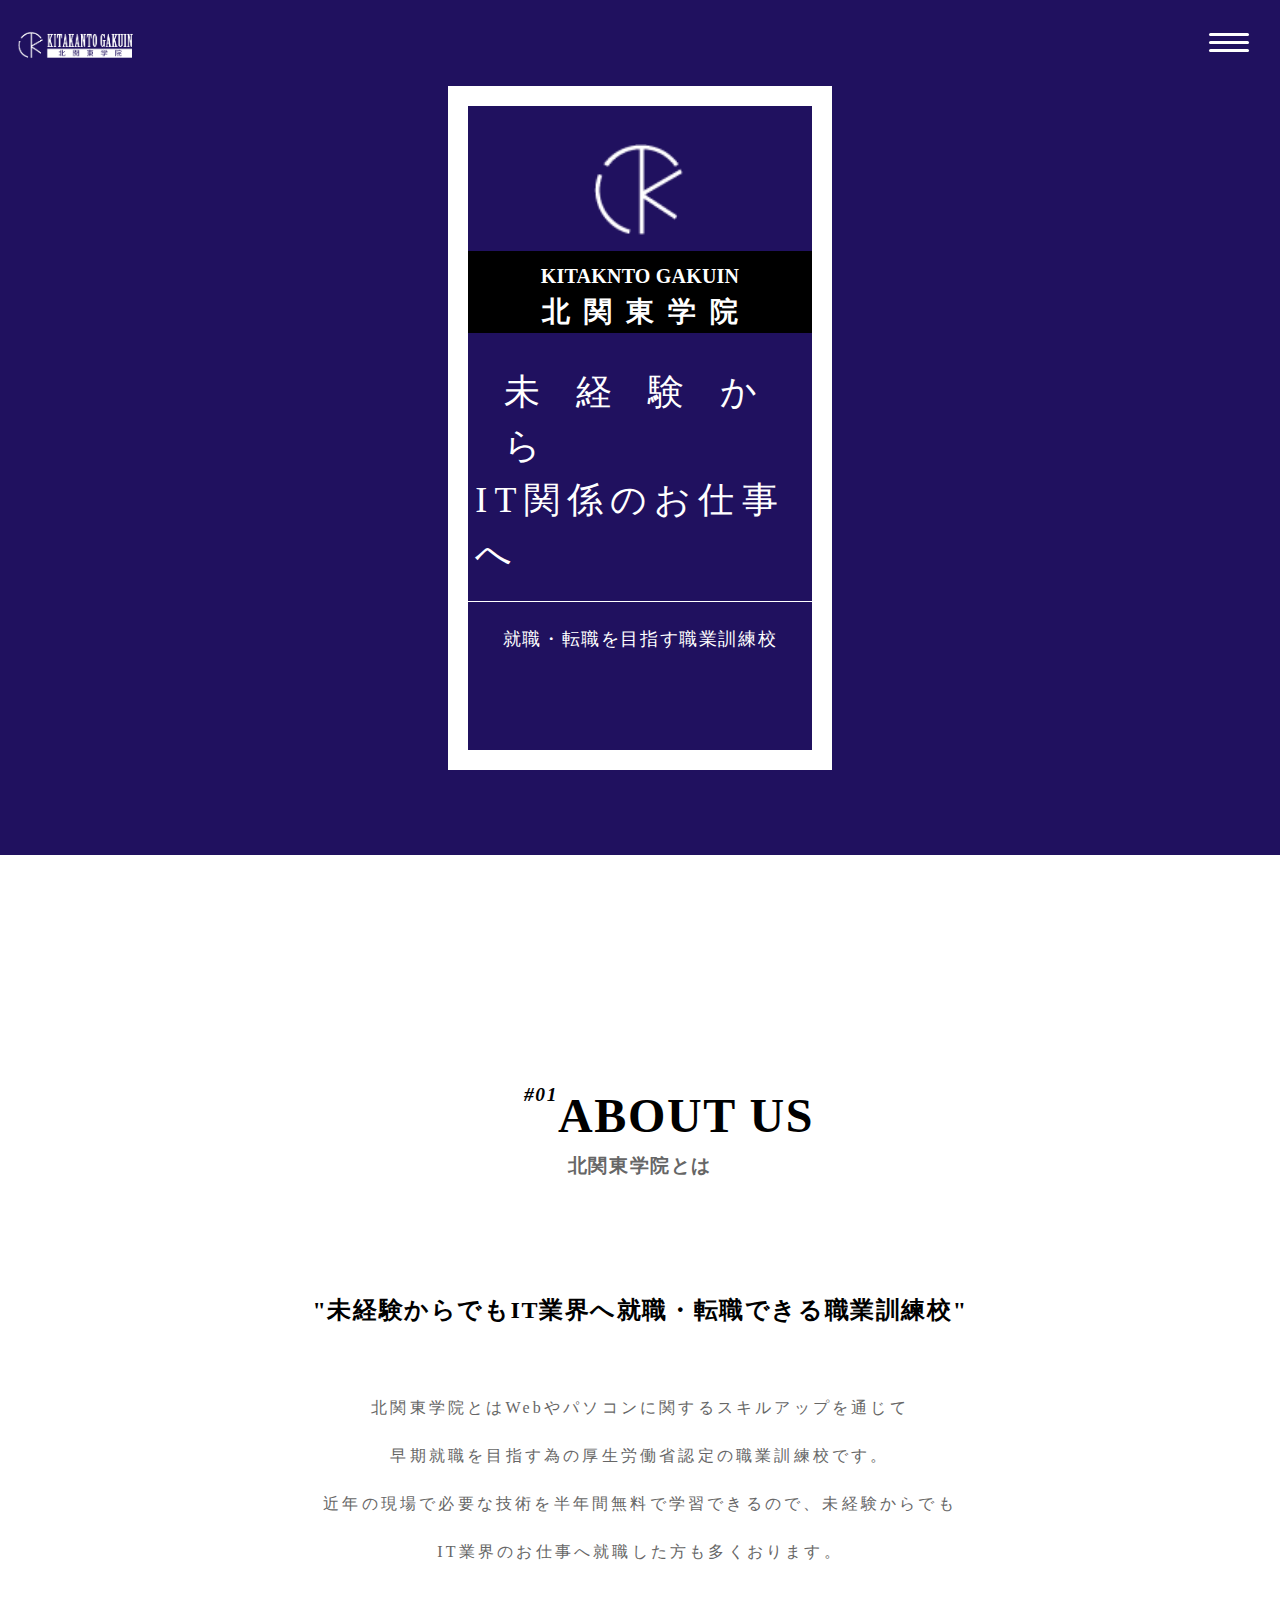
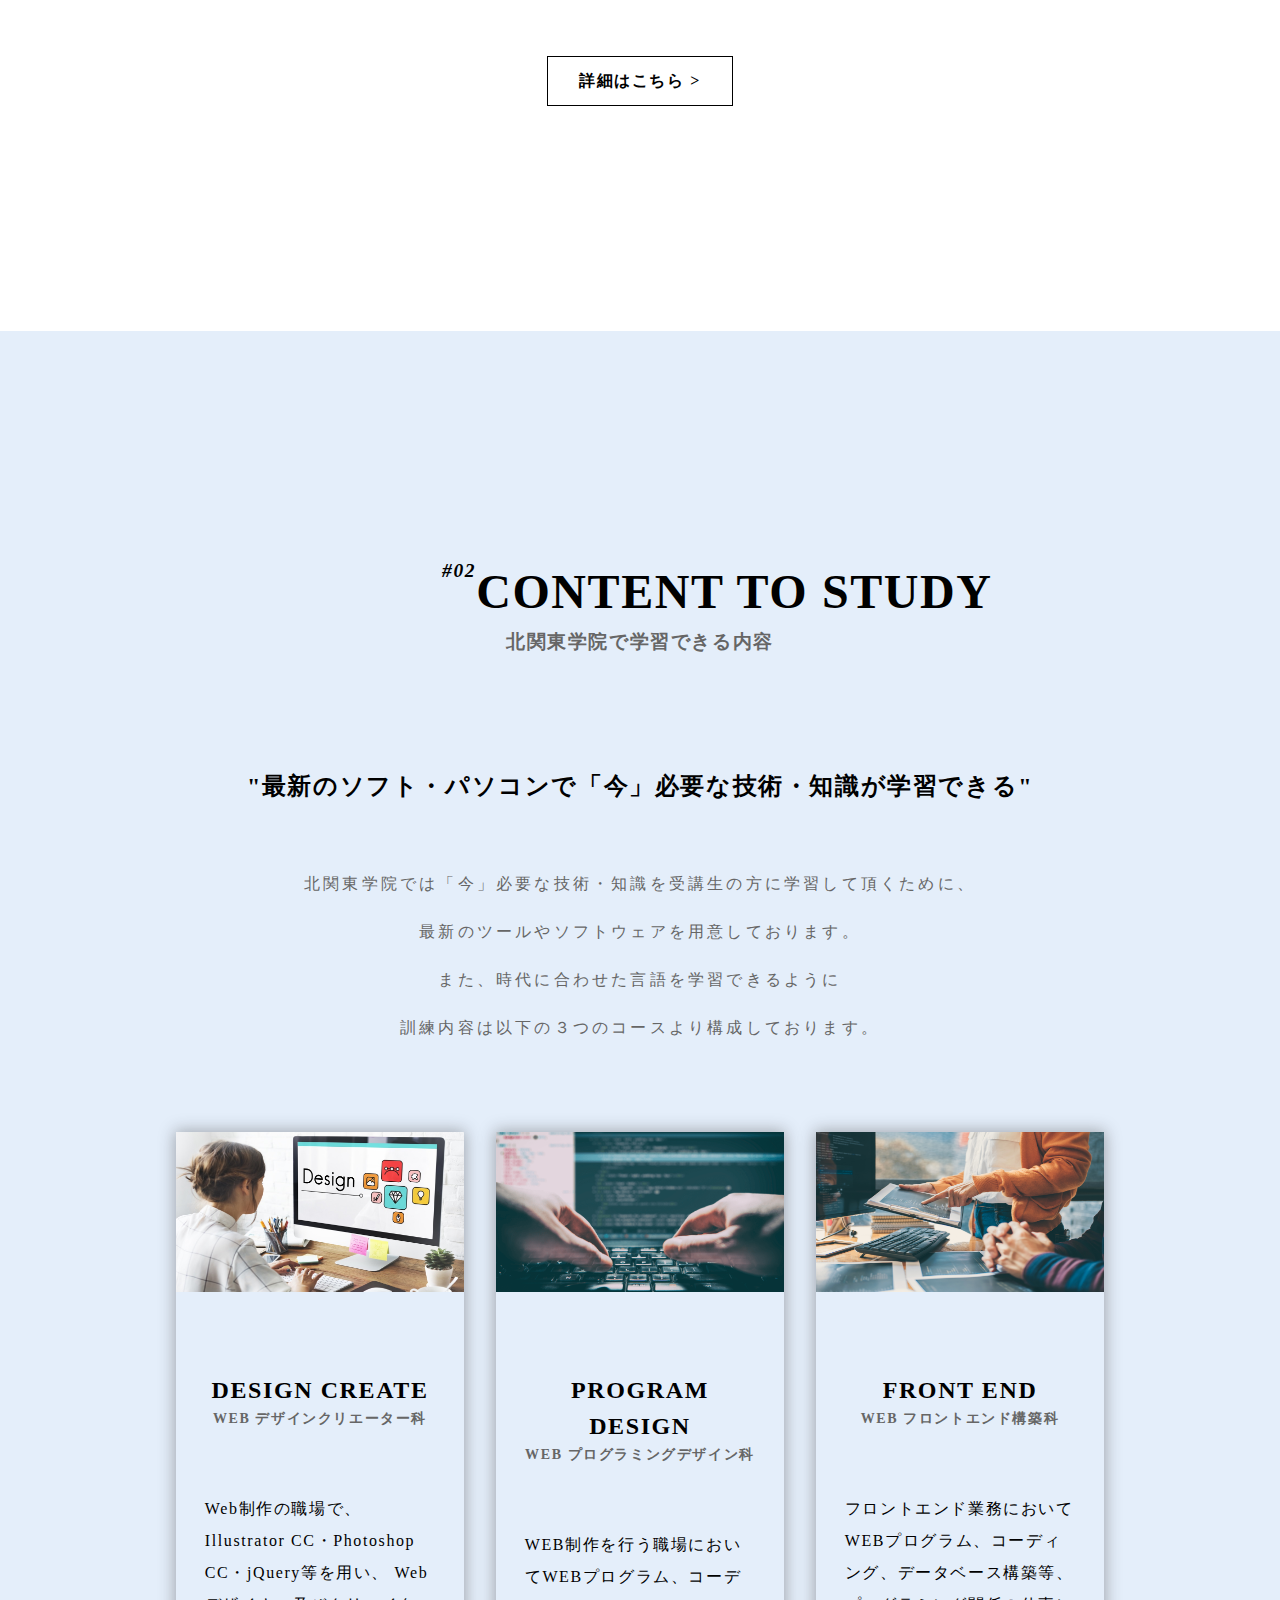
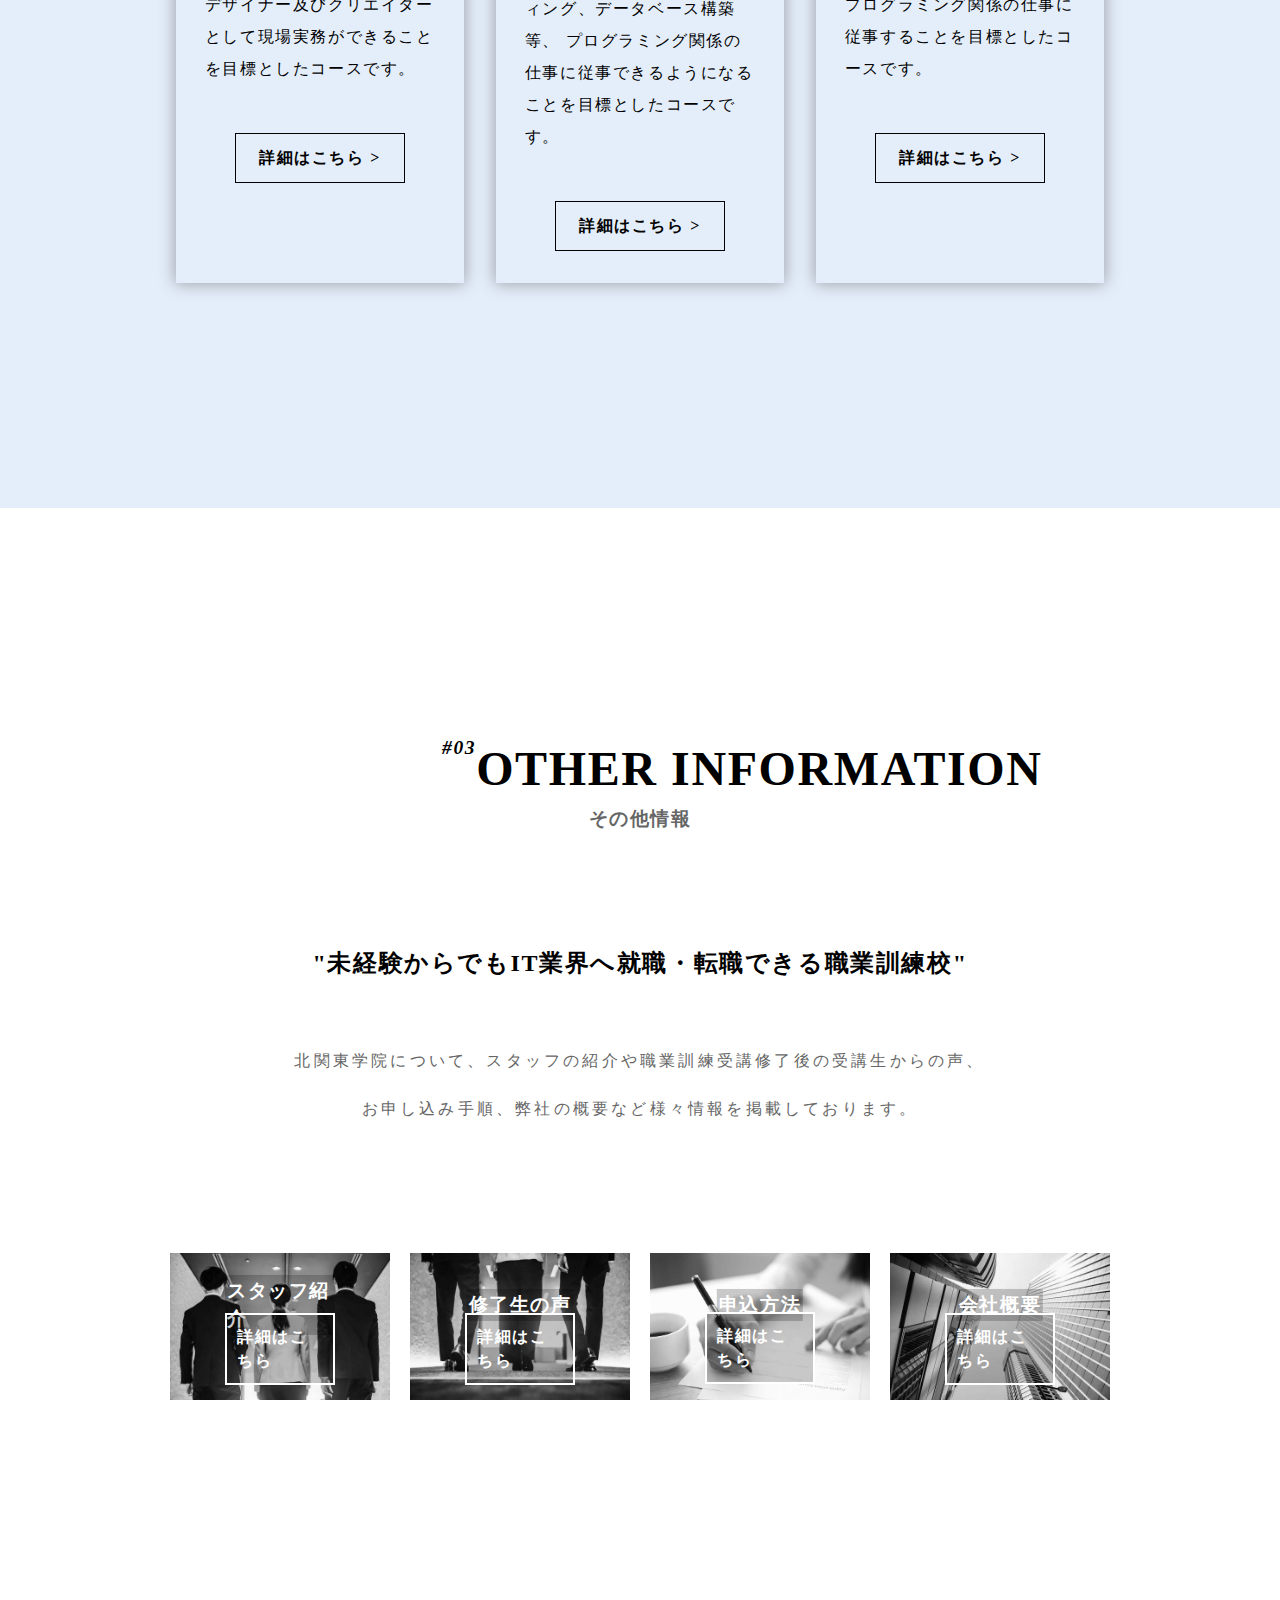
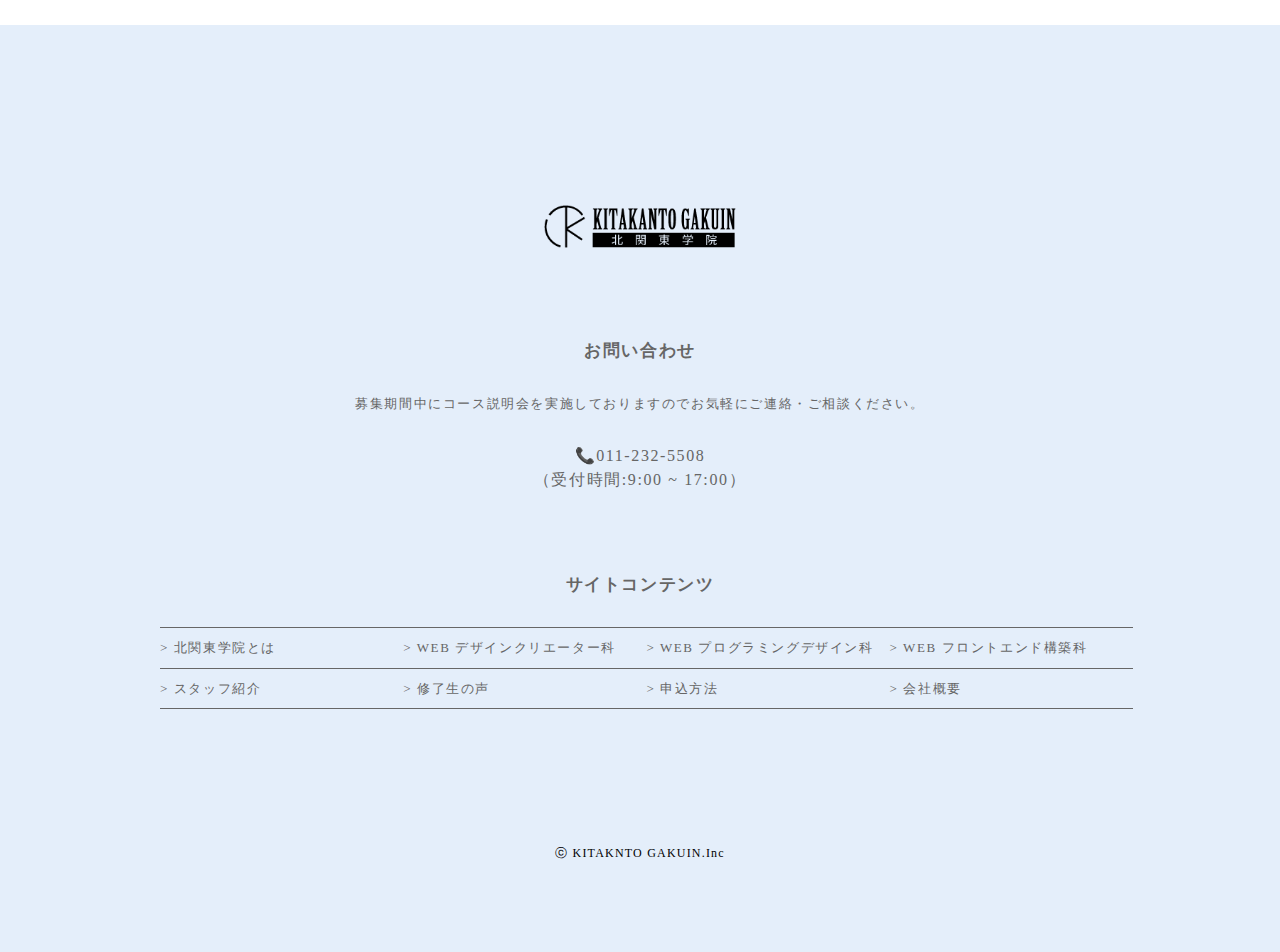
<file: index.html>
<!DOCTYPE html>
<html lang="en">
<head>
    <meta charset="UTF-8">
    <meta name="viewport" content="width=device-width, initial-scale=1.0">
    <title>北関東学院HPリメイク</title>
    <link rel="stylesheet" href="./style.css">
    <script src="https://code.jquery.com/jquery-3.6.1.min.js"></script>
</head>
<body>
    <div class="loading" id="loading"></div>


    <header>
        <div class="head_box">
            <div class="head_logo_box">
                <a href="./index.html"><img src="./img/foot_logo.png" alt="左上ロゴ"></a>
            </div>
        </div>    
        <nav id="nav_target">
            <div class="openbtn" id="target">
                <span></span>
                <span></span>
                <span></span>
            </div>
            <ul id="g-nav">
                <li class="list1"><a href="./index.html">トップページ</a></li>
                <li class="list2"><a href="./Link/about us.html">北関東学院とは</a></li>
                <li class="list3"><a href="./Link02/design.html">WEB デザインクリエーター科</a></li>
                <li class="list4"><a href="./Link03/program.html">WEB プログラミングデザイン科</a></li>
                <li class="list5"><a href="./Link04/frontend.html">WEB フロントエンド構築科</a></li>
                <li class="list6"><a href="./Link05/staff.html">スタッフ紹介</a></li>
                <li class="list7"><a href="./Link06/Alumni.html">修了生の声</a></li>
                <li class="list8"><a href="./Link07/apply.html">申込方法</a></li>
                <li class="list9"><a href="./Link08/office.html">会社概要</a></li>
            </ul>
        </nav>

        <div class="overlay" id="js-overlay"></div>
        
        <div class="mainvisual_box" id="main">
            



            <div class="mainvisual_img_move_box">
                <div class="mainvisual_img_box">
                    <img src="./img/kitakantou_icon.png" alt="中央ロゴ">
                    <div class="mainvisual_text_box">
                        <h3>KITAKNTO GAKUIN</h3>
                        <h3>北関東学院</h3>
                    </div>
                    <h2>未経験から</h2>
                    <h2>IT関係のお仕事へ</h2>
                    <p>就職・転職を目指す職業訓練校</p>
                </div>
            </div>
        </div>
        
    </header>

    <main>
        <section>
            <div class="section-title-box">
                <div class="section-number-area"><h2>#01</h2></div>
                <div class="section-title-area" id="about us"><h1>ABOUT US</h1></div>
            </div>
            <div class="section-subtitle-box">
                <h3>北関東学院とは</h3>
            </div>
            <div class="main-text-box">
                <h2>"未経験からでもIT業界へ就職・転職できる職業訓練校"</h2>
                <p>北関東学院とはWebやパソコンに関するスキルアップを通じて<br>
                    早期就職を目指す為の厚生労働省認定の職業訓練校です。<br>
                    近年の現場で必要な技術を半年間無料で学習できるので、未経験からでも<br>
                    IT業界のお仕事へ就職した方も多くおります。</p>
            </div>
            <div class="link-box">
                <a href="./Link/about us.html">詳細はこちら ></a>
            </div>
        </section>

        <section class="section02">
            <div class="section-title-box">
                <div class="section-number-area section-number-area02"><h2>#02</h2></div>
                <div class="section-title-area section-title-area02" id="content to study"><h1>CONTENT TO STUDY</h1></div>
            </div>
            <div class="section-subtitle-box">
                <h3>北関東学院で学習できる内容</h3>
            </div>
            <div class="main-text-box">
                <h2>"最新のソフト・パソコンで「今」必要な技術・知識が学習できる"</h2>
                <p>北関東学院では「今」必要な技術・知識を受講生の方に学習して頂くために、<br>
                    最新のツールやソフトウェアを用意しております。<br>
                    また、時代に合わせた言語を学習できるように<br>
                    訓練内容は以下の３つのコースより構成しております。</p>
            </div>

            <div class="couse-select-box">
                <div class="cousebox">
                    <div class="couse-imgbox">
                        <img src="./main.images/web design.jpg" alt="デザイン">
                    </div>
                    <div class="couse-textbox">
                        <h2>DESIGN CREATE</h2>
                        <h4>WEB デザインクリエーター科</h4>
                        <p>Web制作の職場で、Illustrator CC・Photoshop CC・jQuery等を用い、
                            Webデザイナー及びクリエイターとして現場実務ができることを目標としたコースです。
                        </p>
                    </div>
                    <div class="link-box">
                        <a href="./Link02/design.html">詳細はこちら ></a>
                    </div>
                </div>
                <div class="cousebox">
                    <div class="couse-imgbox">
                        <img src="./main.images/programer.png" alt="プログラマー">
                    </div>
                    <div class="couse-textbox">
                        <h2>PROGRAM DESIGN</h2>
                        <h4>WEB プログラミングデザイン科</h4>
                        <p>WEB制作を行う職場においてWEBプログラム、コーディング、データベース構築等、
                            プログラミング関係の仕事に従事できるようになることを目標としたコースです。
                        </p>
                    </div>
                    <div class="link-box">
                        <a href="./Link03/program.html">詳細はこちら ></a>
                    </div>
                </div>
                <div class="cousebox">
                    <div class="couse-imgbox">
                        <img src="./main.images/front end.jpg" alt="フロントエンド">
                    </div>
                    <div class="couse-textbox">
                        <h2>FRONT END</h2>
                        <h4>WEB フロントエンド構築科</h4>
                        <p>フロントエンド業務においてWEBプログラム、コーディング、データベース構築等、
                            プログラミング関係の仕事に従事することを目標としたコースです。
                        </p>
                    </div>
                    <div class="link-box">
                        <a href="./Link04/frontend.html">詳細はこちら ></a>
                    </div>
                </div>
            </div>
        </section>

        <section class="section03">
            <div class="section-title-box">
                <div class="section-number-area section-number-area03"><h2>#03</h2></div>
                <div class="section-title-area section-title-area03" id="other information"><h1>OTHER INFORMATION</h1></div>
            </div>
            <div class="section-subtitle-box">
                <h3>その他情報</h3>
            </div>
            <div class="main-text-box">
                <h2>"未経験からでもIT業界へ就職・転職できる職業訓練校"</h2>
                <p>北関東学院について、スタッフの紹介や職業訓練受講修了後の受講生からの声、<br>
                    お申し込み手順、弊社の概要など様々情報を掲載しております。</p>
            </div>

            <div class="other-select-box">
                <div class="otherbox">
                    <div class="other-imgbox other-imgbox01">
                        <a href="./Link05/staff.html"><img src="./main.images/staff.jpg" alt="スタッフ"></a>
                        <div class="other-textbox other-textbox01">
                            <a href="./Link05/staff.html">
                                <h3>スタッフ紹介</h3>
                                <p>詳細はこちら</p>
                            </a>
                        </div>
                    </div>
                </div>
                <div class="otherbox">
                    <div class="other-imgbox other-imgbox02">
                        <a href="./Link06/Alumni.html"><img src="./main.images/studeted.jpg" alt="修了生"></a>
                        <div class="other-textbox other-textbox02">
                            <a href="./Link06/Alumni.html">
                                <h3>修了生の声</h3>
                                <p>詳細はこちら</p>
                            </a>
                        </div>
                    </div>
                </div>
                <div class="otherbox">
                    <div class="other-imgbox other-imgbox03">
                        <a href="./Link07/apply.html"><img src="./main.images/writing sheet.jpg" alt="申込"></a>
                        <div class="other-textbox other-textbox03">
                            <a href="./Link07/apply.html">
                                <h3>申込方法</h3>
                                <p>詳細はこちら</p>
                            </a>
                        </div>
                    </div>
                </div>
                <div class="otherbox">
                    <div class="other-imgbox other-imgbox04">
                        <a href="./Link08/office.html"><img src="./main.images/company info.jpg" alt="会社概要"></a>
                        <div class="other-textbox other-textbox01">
                            <a href="./Link08/office.html">
                                <h3>会社概要</h3>
                                <p>詳細はこちら</p>
                            </a>
                        </div>
                    </div>
                </div>
            </div>

    </main>

    <footer>
        <section class="section04">
            <div class="set-foot-imgbox">
                <div class="foot-imgbox">
                    <a href="./index.html"><img src="./img/logo.png" alt="北関東ロゴ"></a>
                </div>
            </div>
            <h3>お問い合わせ</h3>
            <h5>募集期間中にコース説明会を実施しておりますのでお気軽にご連絡・ご相談ください。</h5>
            <p>📞011-232-5508<br>
                （受付時間:9:00 ~ 17:00）</p>
            <h3>サイトコンテンツ</h3>
            <div class="site-box">
                <ul class="ul01">
                    <a href="./Link/about us.html"><li>> 北関東学院とは</li></a>
                    <a href="./Link02/design.html"><li>> WEB デザインクリエーター科</li></a>
                    <a href="./Link03/program.html"><li>> WEB プログラミングデザイン科</li></a>
                    <a href="./Link04/frontend.html"><li>> WEB フロントエンド構築科</li></a>
                </ul>
                <ul class="ul02">
                    <a href="./Link05/staff.html"><li>> スタッフ紹介</li></a>
                    <a href="./Link06/Alumni.html"><li>> 修了生の声</li></a>
                    <a href="./Link07/apply.html"><li>> 申込方法</li></a>
                    <a href="./Link08/office.html"><li>> 会社概要</li></a>
                </ul>
            </div>
        </section>

        <h6>ⓒ KITAKNTO GAKUIN.Inc</h6>
    </footer>
    

    <script>
        $('#target').click(()=>{
            $('body').toggleClass('active');
            // $('#nav_target').toggleClass('active');
        });

        $("#g-nav a").click(()=>{
            $('body').removeClass('active');
            // $('#nav_target').removeClass('active');
        })

        $("#js-overlay").click(()=>{
            $('body').removeClass('active');
            // $('#nav_target').removeClass('active');
        })


        const scrollAdd = () => {                        // 動きの起点は、画面を一定の高さ以上にスクロールしたとき
            let headerheight = $('#main').outerHeight(); // id="main" の高さ取得                                                   
            let scroll = $(window).scrollTop();         //スクロール値の取得

            if(scroll >= headerheight) {
                $('.head_box').addClass('change-color');
            } else{
                $('.head_box').removeClass('change-color'); 
            };
        }
        //↓動かすタイミング(画面をスクロールしたときに動かす)
        $(window).scroll(() => {
            scrollAdd();
        });

    </script>

    <script src="./main.js"></script>
</body>
</html>
</file>
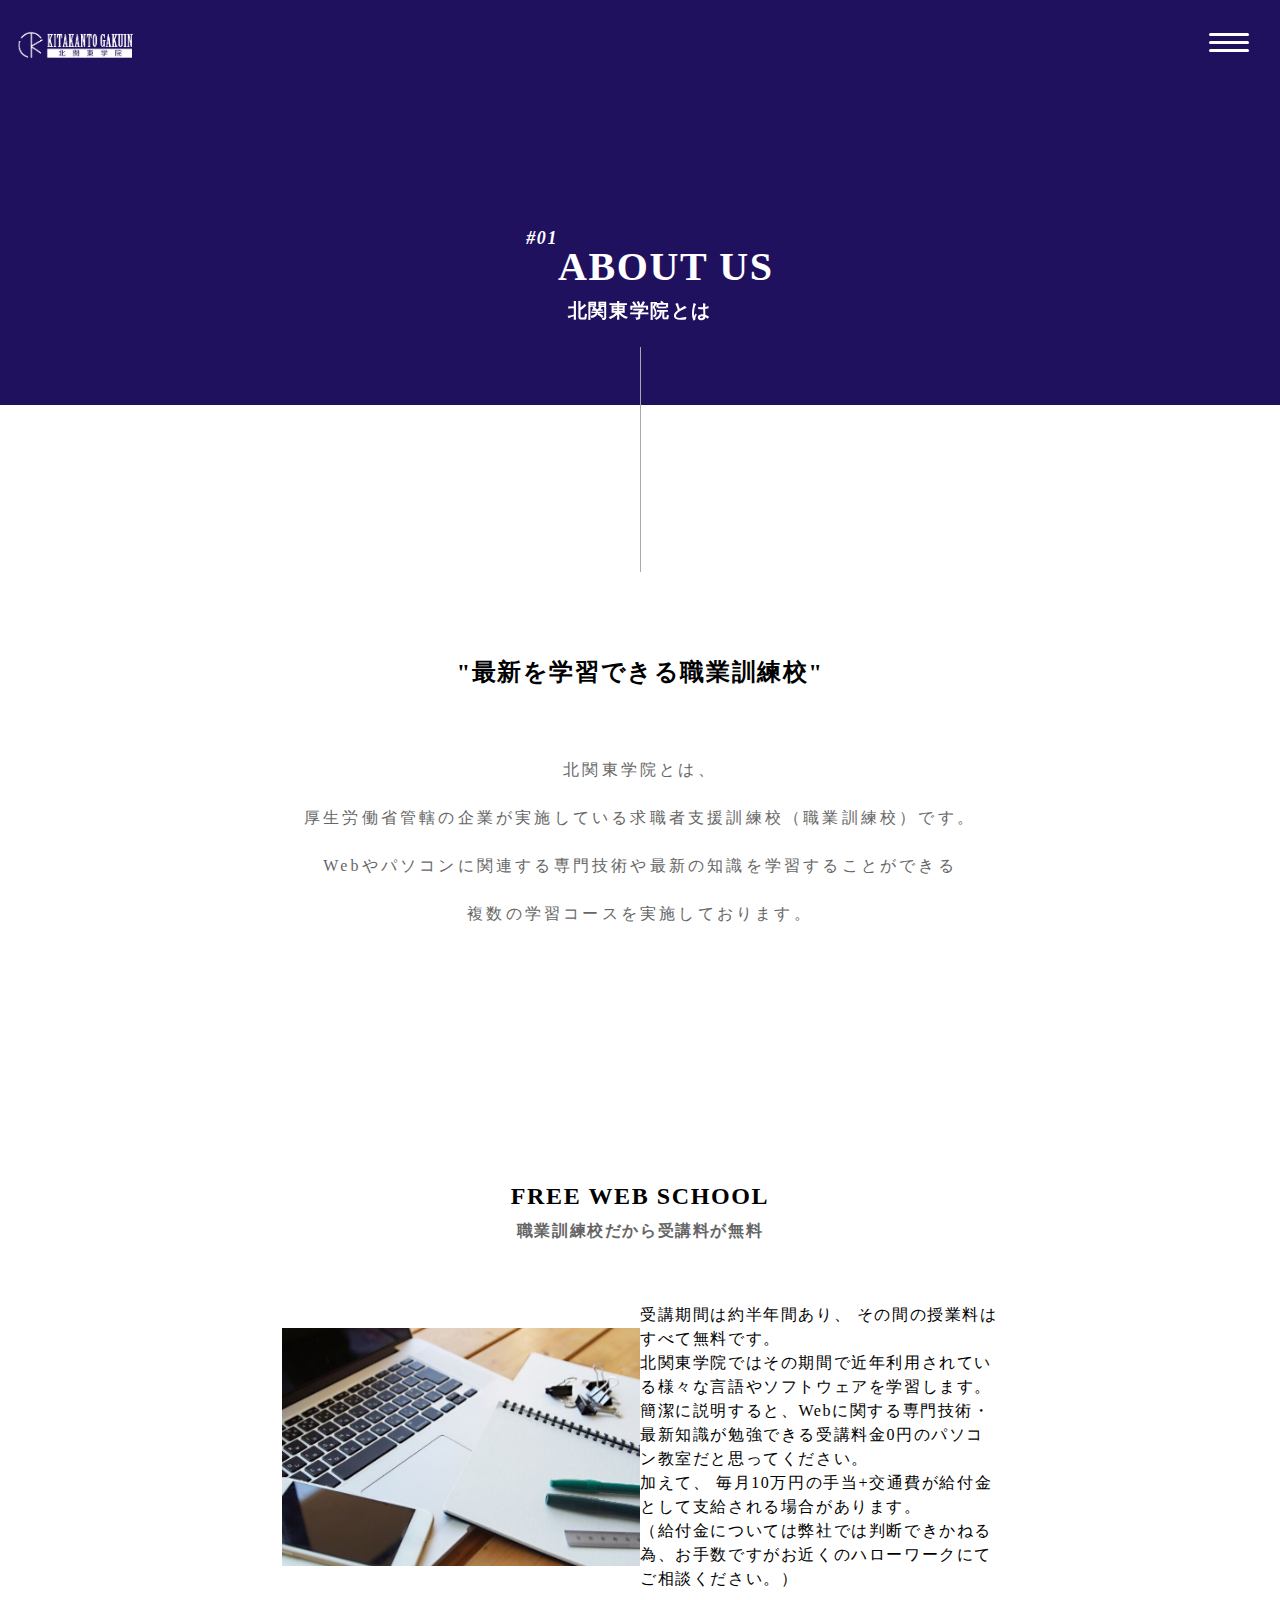
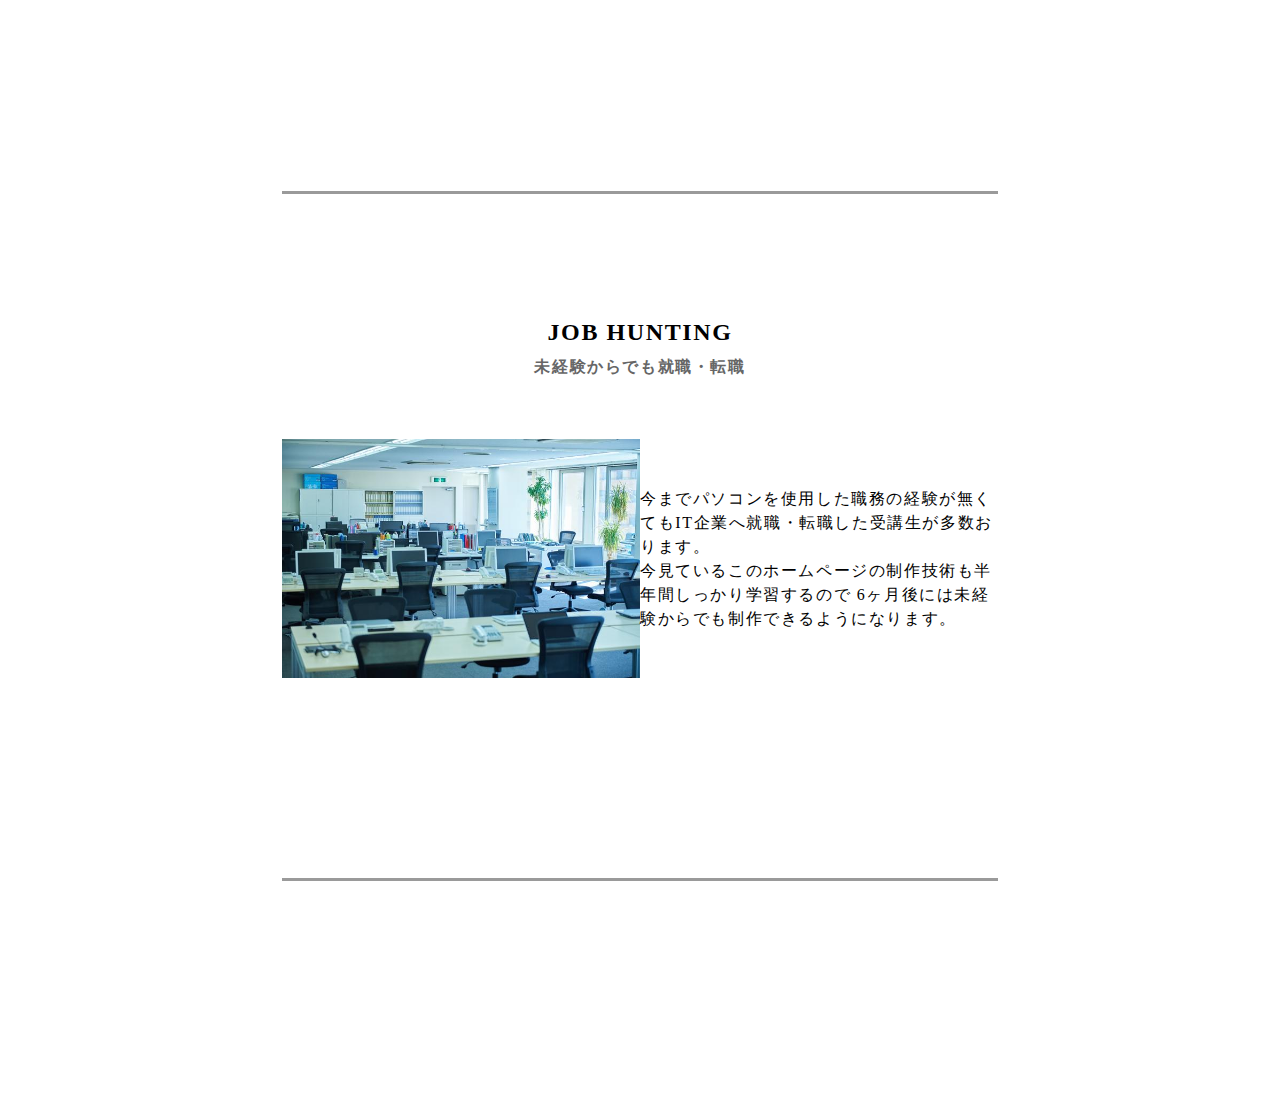
<file: Link/about us.html>
<!DOCTYPE html>
<html lang="en">
<head>
    <meta charset="UTF-8">
    <meta name="viewport" content="width=device-width, initial-scale=1.0">
    <title>Document</title>
    <link rel="stylesheet" href="./about us.css">
    <script src="https://code.jquery.com/jquery-3.6.1.min.js"></script>
</head>
<body>
    <div class="loading" id="loading"></div>
    <header>
        
        <nav id="nav_target">
            <div class="openbtn" id="target">
                <span></span>
                <span></span>
                <span></span>
            </div>
            <ul id="g-nav">
                <li class="list1"><a href="../index.html">トップページ</a></li>
                <li class="list2"><a href="#">北関東学院とは</a></li>
                <li class="list3"><a href="../Link02/design.html">WEB デザインクリエーター科</a></li>
                <li class="list4"><a href="../Link03/program.html">WEB プログラミングデザイン科</a></li>
                <li class="list5"><a href="../Link04/frontend.html">WEB フロントエンド構築科</a></li>
                <li class="list6"><a href="../Link05/staff.html">スタッフ紹介</a></li>
                <li class="list7"><a href="../Link06/Alumni.html">修了生の声</a></li>
                <li class="list8"><a href="../Link07/apply.html">申込方法</a></li>
                <li class="list9"><a href="../Link08/office.html">会社概要</a></li>
            </ul>
        </nav>

        <div class="overlay" id="js-overlay"></div>
        
        <div class="mainvisual_box" id="main">
            <div class="head_box">
                <div class="head_logo_box">
                    <a href="#"><img src="../img/foot_logo.png" alt="左上ロゴ"></a>
                </div>
            </div>
            <div class="section-title-box">
                <div class="section-number-area"><h2>#01</h2></div>
                <div class="section-title-area" id="about us"><h1>ABOUT US</h1></div>
            </div>
            <div class="section-subtitle-box">
                <h3>北関東学院とは</h3>
            </div>        
        </div>
        
    </header>

    <main>
        <section>
            <div class="main-text-box">
                <h2>"最新を学習できる職業訓練校"</h2>
                <p>北関東学院とは、<br>
                    厚生労働省管轄の企業が実施している求職者支援訓練校（職業訓練校）です。<br>
                    Webやパソコンに関連する専門技術や最新の知識を学習することができる<br>
                    複数の学習コースを実施しております。</p>
            </div>
            <div class="section-box">
                <div class="title-box">
                    <h2>FREE WEB SCHOOL</h2>
                    <h4>職業訓練校だから受講料が無料</h4>
                </div>
                <div class="introduction-box">
                    <div class="introduct-img-box">
                        <img src="../main.images/free school.jpg" alt="free school">
                    </div>
                    <div class="introduct-text-box">
                        <p>受講期間は約半年間あり、
                            その間の授業料はすべて無料です。<br>
                        北関東学院ではその期間で近年利用されている様々な言語やソフトウェアを学習します。<br>
                        簡潔に説明すると、Webに関する専門技術・最新知識が勉強できる受講料金0円のパソコン教室だと思ってください。<br>
                        加えて、 毎月10万円の手当+交通費が給付金として支給される場合があります。<br>
                        （給付金については弊社では判断できかねる為、お手数ですがお近くのハローワークにてご相談ください。）</p>
                    </div>
                </div>
                <hr>
            </div>

            <div class="section-box">
                <div class="title-box">
                    <h2>JOB HUNTING</h2>
                    <h4>未経験からでも就職・転職</h4>
                </div>
                <div class="introduction-box">
                    <div class="introduct-img-box">
                        <img src="../main.images/job hunting.jpg" alt="job hunt">
                    </div>
                    <div class="introduct-text-box">
                        <p>今までパソコンを使用した職務の経験が無くてもIT企業へ就職・転職した受講生が多数おります。<br>
                            今見ているこのホームページの制作技術も半年間しっかり学習するので 6ヶ月後には未経験からでも制作できるようになります。
                            </p>
                    </div>
                </div>
                <hr>
            </div>
            
        </section>
        <!-- <h6 class="yohaku"></h6> -->
    </main>
    




    <script>
            $('#target').click(()=>{
            $('body').toggleClass('active');
            // $('#nav_target').toggleClass('active');
        });

        $("#g-nav a").click(()=>{
            $('body').removeClass('active');
            // $('#nav_target').removeClass('active');
        })

        $("#js-overlay").click(()=>{
            $('body').removeClass('active');
            // $('#nav_target').removeClass('active');
        })

        const scrollAdd = () => {                        // 動きの起点は、画面を一定の高さ以上にスクロールしたとき
            let headerheight = $('#main').outerHeight(); // id="main" の高さ取得                                                   
            let scroll = $(window).scrollTop();         //スクロール値の取得

            if(scroll >= headerheight) {
                $('.head_box').addClass('change-color');
            } else{
                $('.head_box').removeClass('change-color'); 
            };
        }
        //↓動かすタイミング(画面をスクロールしたときに動かす)
        $(window).scroll(() => {
            scrollAdd();
        });

    </script>
    
    <script src="./about.js"></script>
</body>
</html>
</file>
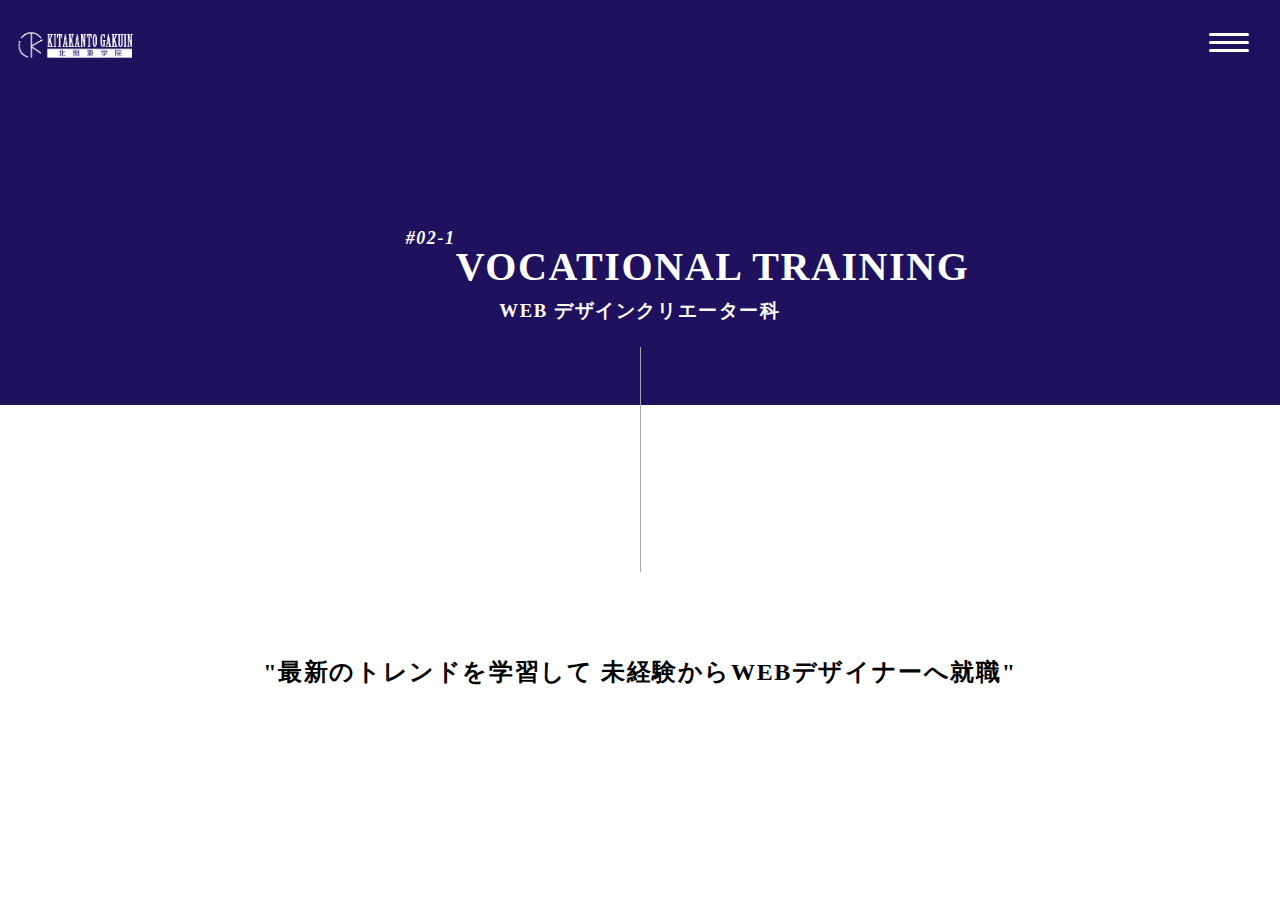
<file: Link02/design.html>
<!DOCTYPE html>
<html lang="en">
<head>
    <meta charset="UTF-8">
    <meta name="viewport" content="width=device-width, initial-scale=1.0">
    <title>Document</title>
    <link rel="stylesheet" href="./design.css">
    <script src="https://code.jquery.com/jquery-3.6.1.min.js"></script>
</head>
<body>
    <div class="loading" id="loading"></div>
    <header>
        
        <nav id="nav_target">
            <div class="openbtn" id="target">
                <span></span>
                <span></span>
                <span></span>
            </div>
            <ul id="g-nav">
                <li class="list1"><a href="../index.html">トップページ</a></li>
                <li class="list2"><a href="../Link/about us.html">北関東学院とは</a></li>
                <li class="list3"><a href="#">WEB デザインクリエーター科</a></li>
                <li class="list4"><a href="../Link03/program.html">WEB プログラミングデザイン科</a></li>
                <li class="list5"><a href="../Link04/frontend.html">WEB フロントエンド構築科</a></li>
                <li class="list6"><a href="../Link05/staff.html">スタッフ紹介</a></li>
                <li class="list7"><a href="../Link06/Alumni.html">修了生の声</a></li>
                <li class="list8"><a href="../Link07/apply.html">申込方法</a></li>
                <li class="list9"><a href="../Link08/office.html">会社概要</a></li>
            </ul>
        </nav>

        <div class="overlay" id="js-overlay"></div>
        
        <div class="mainvisual_box" id="main">
            <div class="head_box">
                <div class="head_logo_box">
                    <a href="#"><img src="../img/foot_logo.png" alt="左上ロゴ"></a>
                </div>
            </div>
            <div class="section-title-box">
                <div class="section-number-area"><h2>#02-1</h2></div>
                <div class="section-title-area" id="about us"><h1>VOCATIONAL TRAINING</h1></div>
            </div>
            <div class="section-subtitle-box">
                <h3>WEB デザインクリエーター科</h3>
            </div>        
        </div>
        
    </header>

    <main>
        <section>
            <div class="main-text-box">
                <h2>"最新のトレンドを学習して 未経験からWEBデザイナーへ就職"</h2>
                
            </div>
            
        </section>
        <!-- <h6 class="yohaku"></h6> -->
    </main>
    



    <script>
            $('#target').click(()=>{
            $('body').toggleClass('active');
            // $('#nav_target').toggleClass('active');
        });

        $("#g-nav a").click(()=>{
            $('body').removeClass('active');
            // $('#nav_target').removeClass('active');
        })

        $("#js-overlay").click(()=>{
            $('body').removeClass('active');
            // $('#nav_target').removeClass('active');
        })

        const scrollAdd = () => {                        // 動きの起点は、画面を一定の高さ以上にスクロールしたとき
            let headerheight = $('#main').outerHeight(); // id="main" の高さ取得                                                   
            let scroll = $(window).scrollTop();         //スクロール値の取得

            if(scroll >= headerheight) {
                $('.head_box').addClass('change-color');
            } else{
                $('.head_box').removeClass('change-color'); 
            };
        }
        //↓動かすタイミング(画面をスクロールしたときに動かす)
        $(window).scroll(() => {
            scrollAdd();
        });

    </script>

    <script src="./design.js"></script>
</body>
</html>
</file>
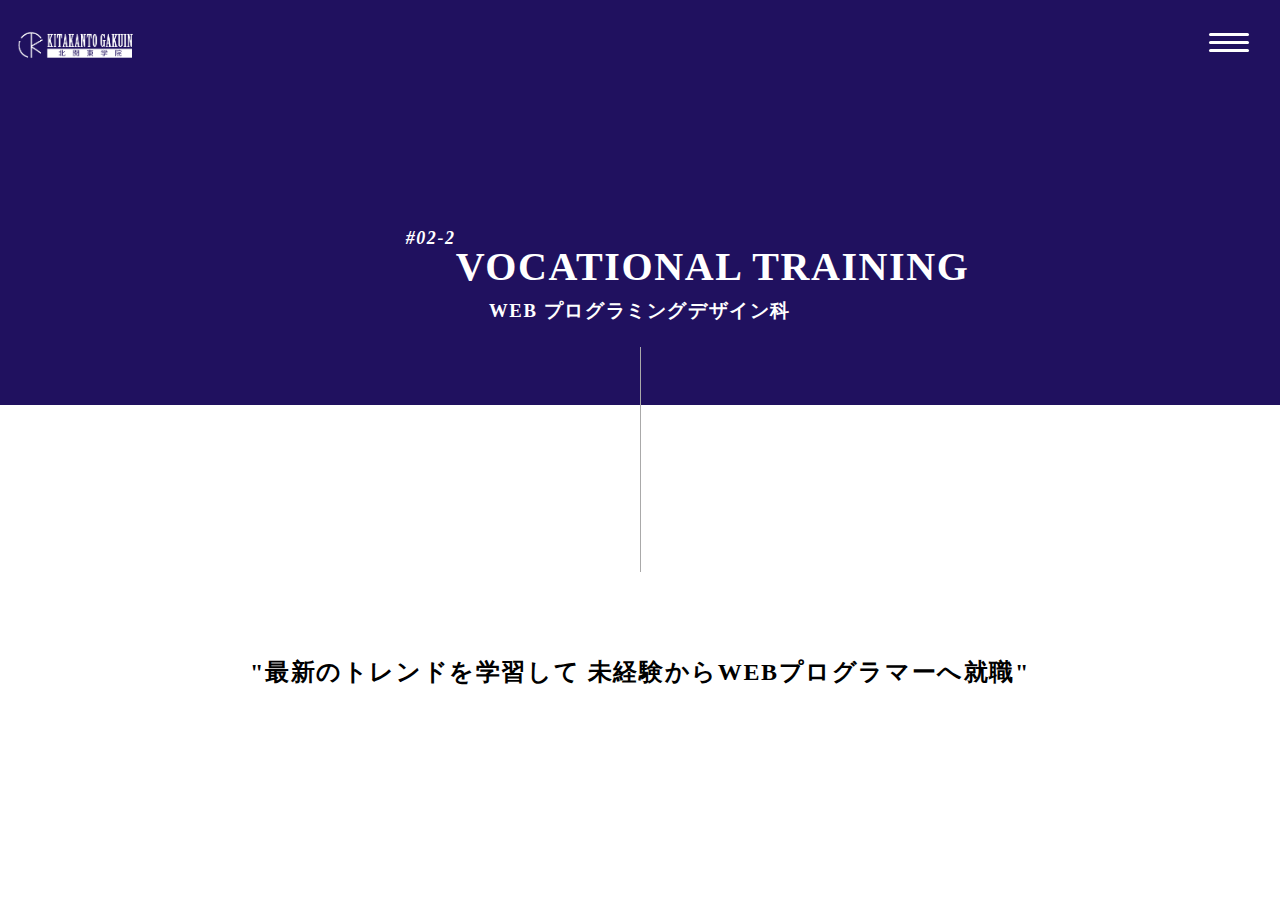
<file: Link03/program.html>
<!DOCTYPE html>
<html lang="en">
<head>
    <meta charset="UTF-8">
    <meta name="viewport" content="width=device-width, initial-scale=1.0">
    <title>Document</title>
    <link rel="stylesheet" href="./program.css">
    <script src="https://code.jquery.com/jquery-3.6.1.min.js"></script>
</head>
<body>
    <div class="loading" id="loading"></div>
    <header>
        
        <nav id="nav_target">
            <div class="openbtn" id="target">
                <span></span>
                <span></span>
                <span></span>
            </div>
            <ul id="g-nav">
                <li class="list1"><a href="../index.html">トップページ</a></li>
                <li class="list2"><a href="../Link/about us.html">北関東学院とは</a></li>
                <li class="list3"><a href="../Link02/design.html">WEB デザインクリエーター科</a></li>
                <li class="list4"><a href="#">WEB プログラミングデザイン科</a></li>
                <li class="list5"><a href="../Link04/frontend.html">WEB フロントエンド構築科</a></li>
                <li class="list6"><a href="../Link05/staff.html">スタッフ紹介</a></li>
                <li class="list7"><a href="../Link06/Alumni.html">修了生の声</a></li>
                <li class="list8"><a href="../Link07/apply.html">申込方法</a></li>
                <li class="list9"><a href="../Link08/office.html">会社概要</a></li>
            </ul>
        </nav>

        <div class="overlay" id="js-overlay"></div>
        
        <div class="mainvisual_box" id="main">
            <div class="head_box">
                <div class="head_logo_box">
                    <a href="#"><img src="../img/foot_logo.png" alt="左上ロゴ"></a>
                </div>
            </div>
            <div class="section-title-box">
                <div class="section-number-area"><h2>#02-2</h2></div>
                <div class="section-title-area" id="about us"><h1>VOCATIONAL TRAINING</h1></div>
            </div>
            <div class="section-subtitle-box">
                <h3>WEB プログラミングデザイン科</h3>
            </div>        
        </div>
        
    </header>

    <main>
        <section>
            <div class="main-text-box">
                <h2>"最新のトレンドを学習して 未経験からWEBプログラマーへ就職"</h2>
                
            </div>
            
        </section>
        <!-- <h6 class="yohaku"></h6> -->
    </main>
    



    <script>
            $('#target').click(()=>{
            $('body').toggleClass('active');
            // $('#nav_target').toggleClass('active');
        });

        $("#g-nav a").click(()=>{
            $('body').removeClass('active');
            // $('#nav_target').removeClass('active');
        })

        $("#js-overlay").click(()=>{
            $('body').removeClass('active');
            // $('#nav_target').removeClass('active');
        })

        const scrollAdd = () => {                        // 動きの起点は、画面を一定の高さ以上にスクロールしたとき
            let headerheight = $('#main').outerHeight(); // id="main" の高さ取得                                                   
            let scroll = $(window).scrollTop();         //スクロール値の取得

            if(scroll >= headerheight) {
                $('.head_box').addClass('change-color');
            } else{
                $('.head_box').removeClass('change-color'); 
            };
        }
        //↓動かすタイミング(画面をスクロールしたときに動かす)
        $(window).scroll(() => {
            scrollAdd();
        });

    </script>

    <script src="./program.js"></script>
</body>
</html>
</file>
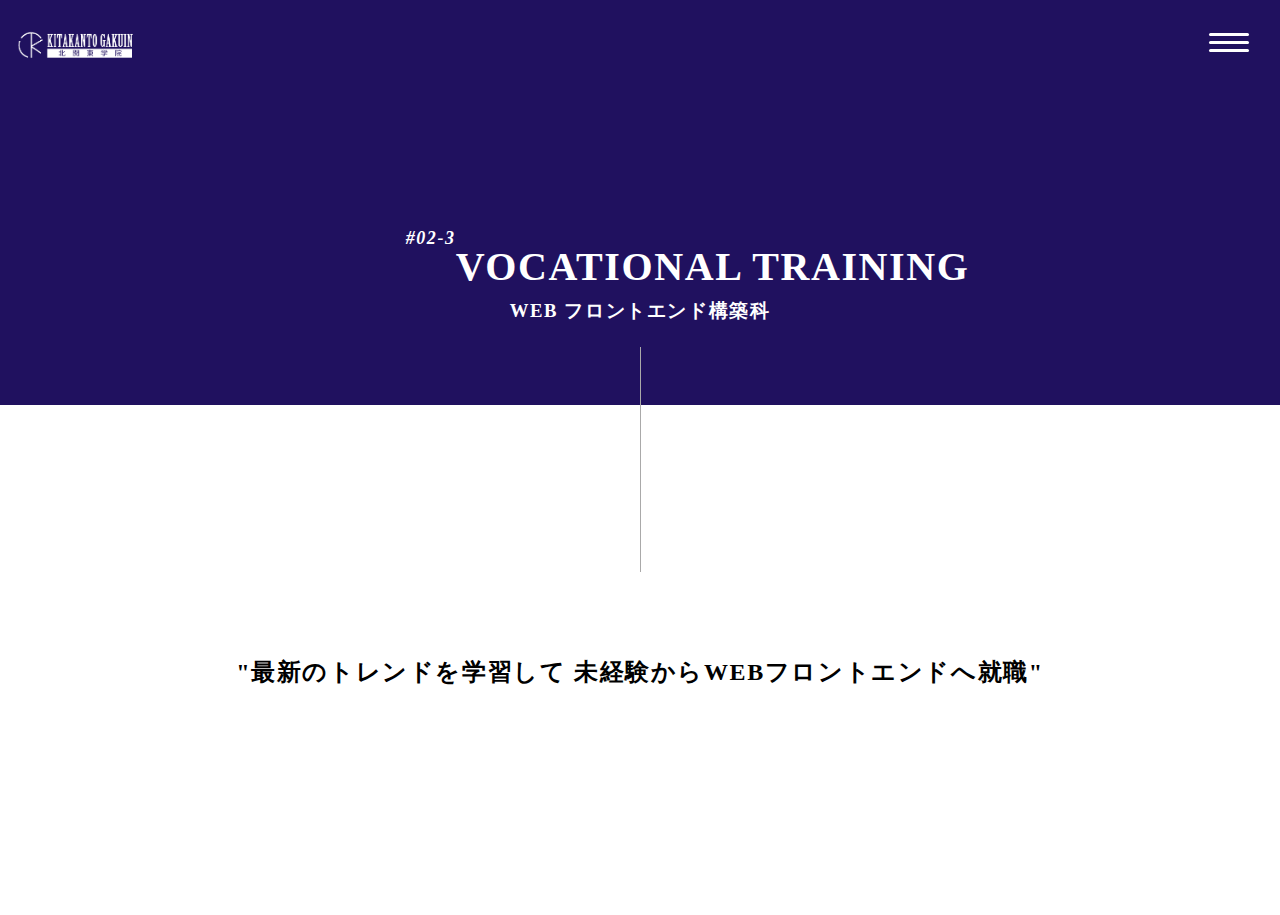
<file: Link04/frontend.html>
<!DOCTYPE html>
<html lang="en">
<head>
    <meta charset="UTF-8">
    <meta name="viewport" content="width=device-width, initial-scale=1.0">
    <title>Document</title>
    <link rel="stylesheet" href="./frontend.css">
    <script src="https://code.jquery.com/jquery-3.6.1.min.js"></script>
</head>
<body>
    <div class="loading" id="loading"></div>
    <header>
        
        <nav id="nav_target">
            <div class="openbtn" id="target">
                <span></span>
                <span></span>
                <span></span>
            </div>
            <ul id="g-nav">
                <li class="list1"><a href="../index.html">トップページ</a></li>
                <li class="list2"><a href="../Link/about us.html">北関東学院とは</a></li>
                <li class="list3"><a href="../Link02/design.html">WEB デザインクリエーター科</a></li>
                <li class="list4"><a href="../Link03/program.html">WEB プログラミングデザイン科</a></li>
                <li class="list5"><a href="#">WEB フロントエンド構築科</a></li>
                <li class="list6"><a href="../Link05/staff.html">スタッフ紹介</a></li>
                <li class="list7"><a href="../Link06/Alumni.html">修了生の声</a></li>
                <li class="list8"><a href="../Link07/apply.html">申込方法</a></li>
                <li class="list9"><a href="../Link08/office.html">会社概要</a></li>
            </ul>
        </nav>

        <div class="overlay" id="js-overlay"></div>
        
        <div class="mainvisual_box" id="main">
            <div class="head_box">
                <div class="head_logo_box">
                    <a href="#"><img src="../img/foot_logo.png" alt="左上ロゴ"></a>
                </div>
            </div>
            <div class="section-title-box">
                <div class="section-number-area"><h2>#02-3</h2></div>
                <div class="section-title-area" id="about us"><h1>VOCATIONAL TRAINING</h1></div>
            </div>
            <div class="section-subtitle-box">
                <h3>WEB フロントエンド構築科</h3>
            </div>        
        </div>
        
    </header>

    <main>
        <section>
            <div class="main-text-box">
                <h2>"最新のトレンドを学習して 未経験からWEBフロントエンドへ就職"</h2>
                
            </div>
            
        </section>
        <!-- <h6 class="yohaku"></h6> -->
    </main>
    



    <script>
            $('#target').click(()=>{
            $('body').toggleClass('active');
            // $('#nav_target').toggleClass('active');
        });

        $("#g-nav a").click(()=>{
            $('body').removeClass('active');
            // $('#nav_target').removeClass('active');
        })

        $("#js-overlay").click(()=>{
            $('body').removeClass('active');
            // $('#nav_target').removeClass('active');
        })

        const scrollAdd = () => {                        // 動きの起点は、画面を一定の高さ以上にスクロールしたとき
            let headerheight = $('#main').outerHeight(); // id="main" の高さ取得                                                   
            let scroll = $(window).scrollTop();         //スクロール値の取得

            if(scroll >= headerheight) {
                $('.head_box').addClass('change-color');
            } else{
                $('.head_box').removeClass('change-color'); 
            };
        }
        //↓動かすタイミング(画面をスクロールしたときに動かす)
        $(window).scroll(() => {
            scrollAdd();
        });

    </script>

    <script src="./frontend.js"></script>
</body>
</html>
</file>
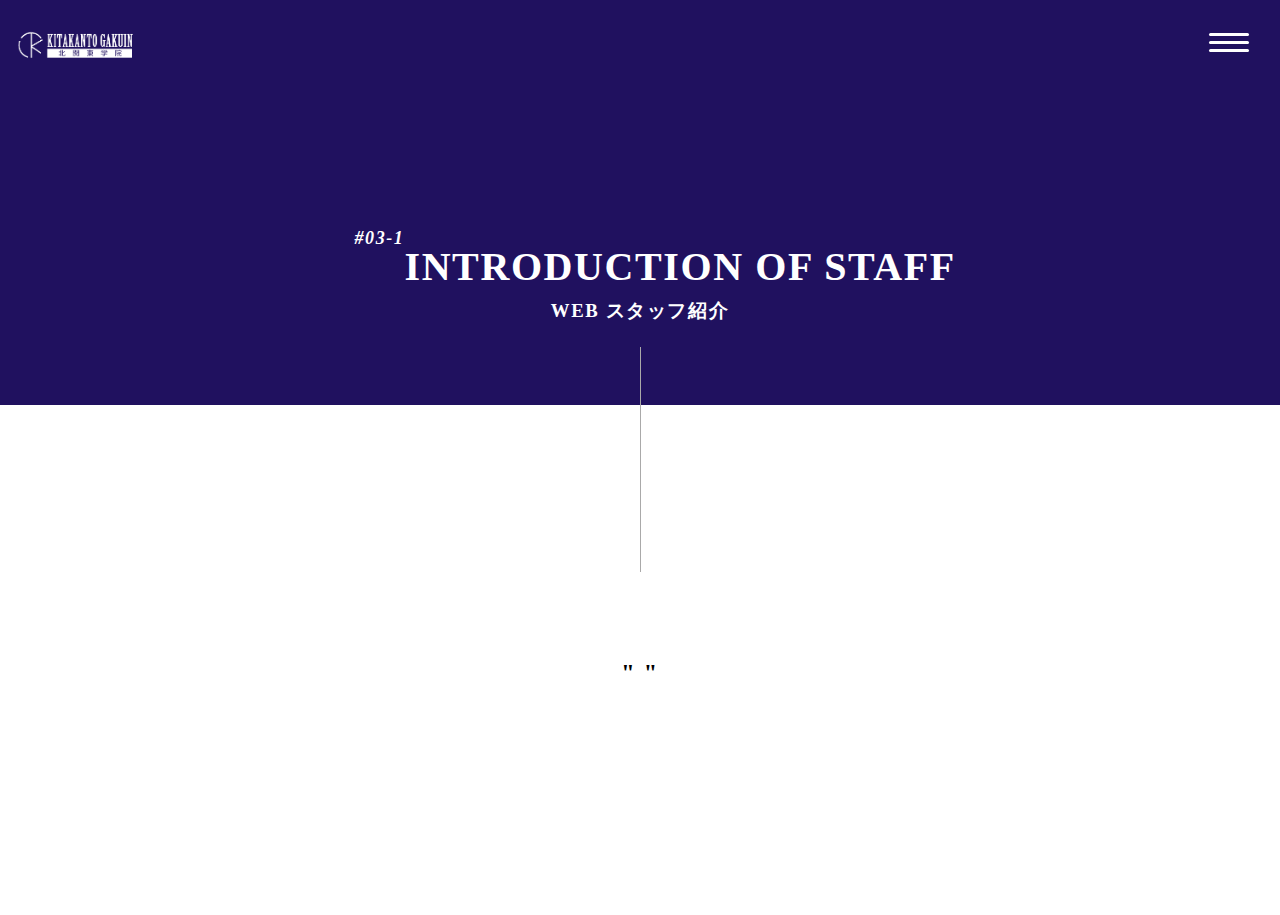
<file: Link05/staff.html>
<!DOCTYPE html>
<html lang="en">
<head>
    <meta charset="UTF-8">
    <meta name="viewport" content="width=device-width, initial-scale=1.0">
    <title>Document</title>
    <link rel="stylesheet" href="./staff.css">
    <script src="https://code.jquery.com/jquery-3.6.1.min.js"></script>
</head>
<body>
    <div class="loading" id="loading"></div>
    <header>
        
        <nav id="nav_target">
            <div class="openbtn" id="target">
                <span></span>
                <span></span>
                <span></span>
            </div>
            <ul id="g-nav">
                <li class="list1"><a href="../index.html">トップページ</a></li>
                <li class="list2"><a href="../Link/about us.html">北関東学院とは</a></li>
                <li class="list3"><a href="../Link02/design.html">WEB デザインクリエーター科</a></li>
                <li class="list4"><a href="../Link03/program.html">WEB プログラミングデザイン科</a></li>
                <li class="list5"><a href="../Link04/frontend.html">WEB フロントエンド構築科</a></li>
                <li class="list6"><a href="#">スタッフ紹介</a></li>
                <li class="list7"><a href="../Link06/Alumni.html">修了生の声</a></li>
                <li class="list8"><a href="../Link07/apply.html">申込方法</a></li>
                <li class="list9"><a href="../Link08/office.html">会社概要</a></li>
            </ul>
        </nav>

        <div class="overlay" id="js-overlay"></div>
        
        <div class="mainvisual_box" id="main">
            <div class="head_box">
                <div class="head_logo_box">
                    <a href="#"><img src="../img/foot_logo.png" alt="左上ロゴ"></a>
                </div>
            </div>
            <div class="section-title-box">
                <div class="section-number-area"><h2>#03-1</h2></div>
                <div class="section-title-area" id="about us"><h1>INTRODUCTION OF STAFF</h1></div>
            </div>
            <div class="section-subtitle-box">
                <h3>WEB スタッフ紹介</h3>
            </div>        
        </div>
        
    </header>

    <main>
        <section>
            <div class="main-text-box">
                <h2>" "</h2>
                
            </div>
            
        </section>
        <!-- <h6 class="yohaku"></h6> -->
    </main>
    



    <script>
            $('#target').click(()=>{
            $('body').toggleClass('active');
            // $('#nav_target').toggleClass('active');
        });

        $("#g-nav a").click(()=>{
            $('body').removeClass('active');
            // $('#nav_target').removeClass('active');
        })

        $("#js-overlay").click(()=>{
            $('body').removeClass('active');
            // $('#nav_target').removeClass('active');
        })

        const scrollAdd = () => {                        // 動きの起点は、画面を一定の高さ以上にスクロールしたとき
            let headerheight = $('#main').outerHeight(); // id="main" の高さ取得                                                   
            let scroll = $(window).scrollTop();         //スクロール値の取得

            if(scroll >= headerheight) {
                $('.head_box').addClass('change-color');
            } else{
                $('.head_box').removeClass('change-color'); 
            };
        }
        //↓動かすタイミング(画面をスクロールしたときに動かす)
        $(window).scroll(() => {
            scrollAdd();
        });

    </script>

    <script src="./staff.js"></script>
</body>
</html>
</file>
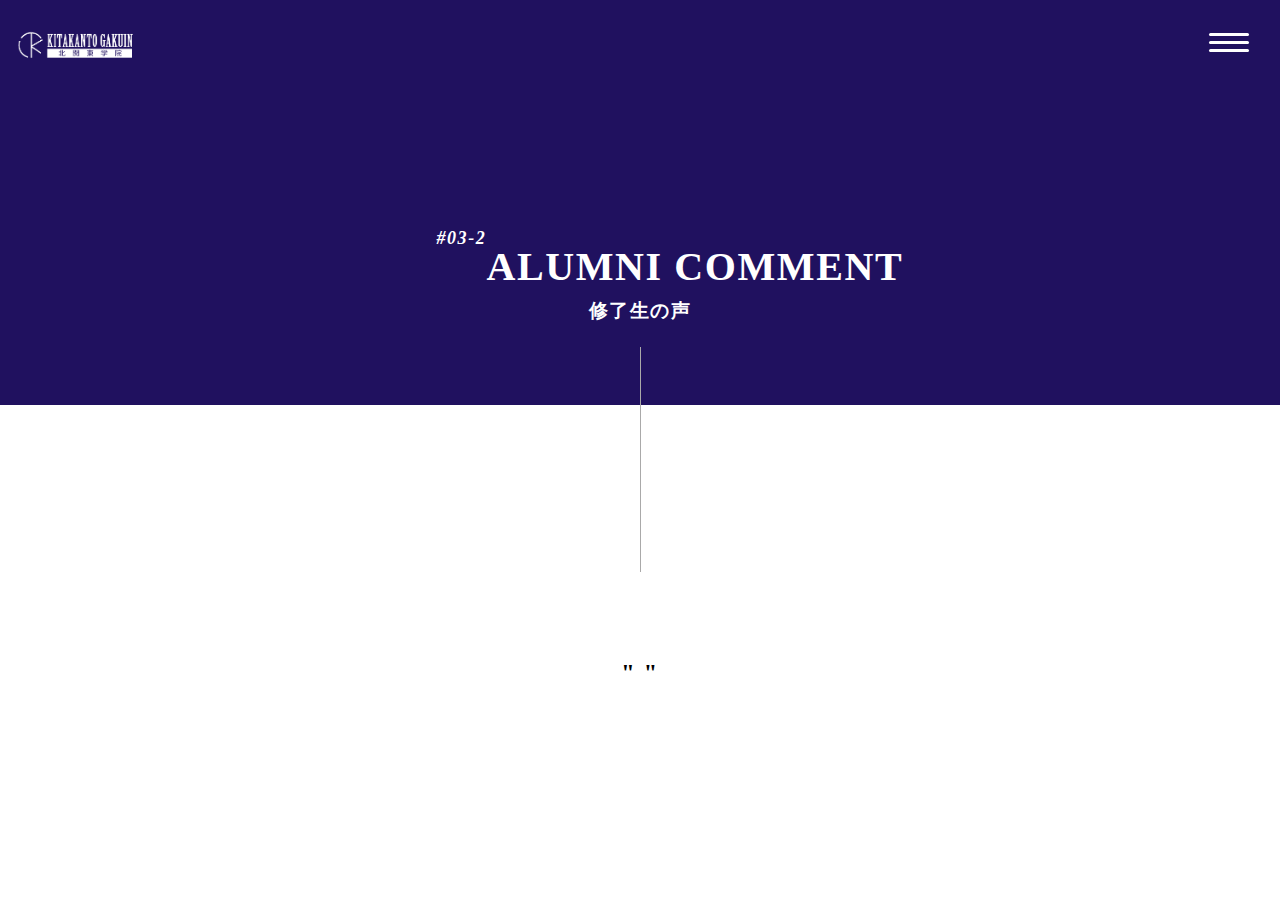
<file: Link06/Alumni.html>
<!DOCTYPE html>
<html lang="en">
<head>
    <meta charset="UTF-8">
    <meta name="viewport" content="width=device-width, initial-scale=1.0">
    <title>Document</title>
    <link rel="stylesheet" href="./Alumni.css">
    <script src="https://code.jquery.com/jquery-3.6.1.min.js"></script>
</head>
<body>
    <div class="loading" id="loading"></div>
    <header>
        
        <nav id="nav_target">
            <div class="openbtn" id="target">
                <span></span>
                <span></span>
                <span></span>
            </div>
            <ul id="g-nav">
                <li class="list1"><a href="../index.html">トップページ</a></li>
                <li class="list2"><a href="../Link/about us.html">北関東学院とは</a></li>
                <li class="list3"><a href="../Link02/design.html">WEB デザインクリエーター科</a></li>
                <li class="list4"><a href="../Link03/program.html">WEB プログラミングデザイン科</a></li>
                <li class="list5"><a href="../Link04/frontend.html">WEB フロントエンド構築科</a></li>
                <li class="list6"><a href="../Link05/staff.html">スタッフ紹介</a></li>
                <li class="list7"><a href="#">修了生の声</a></li>
                <li class="list8"><a href="../Link07/apply.html">申込方法</a></li>
                <li class="list9"><a href="../Link08/office.html">会社概要</a></li>
            </ul>
        </nav>

        <div class="overlay" id="js-overlay"></div>
        
        <div class="mainvisual_box" id="main">
            <div class="head_box">
                <div class="head_logo_box">
                    <a href="#"><img src="../img/foot_logo.png" alt="左上ロゴ"></a>
                </div>
            </div>
            <div class="section-title-box">
                <div class="section-number-area"><h2>#03-2</h2></div>
                <div class="section-title-area" id="about us"><h1>ALUMNI COMMENT</h1></div>
            </div>
            <div class="section-subtitle-box">
                <h3>修了生の声</h3>
            </div>        
        </div>
        
    </header>

    <main>
        <section>
            <div class="main-text-box">
                <h2>" "</h2>
                
            </div>
            
        </section>
        <!-- <h6 class="yohaku"></h6> -->
    </main>
    



    <script>
            $('#target').click(()=>{
            $('body').toggleClass('active');
            // $('#nav_target').toggleClass('active');
        });

        $("#g-nav a").click(()=>{
            $('body').removeClass('active');
            // $('#nav_target').removeClass('active');
        })

        $("#js-overlay").click(()=>{
            $('body').removeClass('active');
            // $('#nav_target').removeClass('active');
        })

        const scrollAdd = () => {                        // 動きの起点は、画面を一定の高さ以上にスクロールしたとき
            let headerheight = $('#main').outerHeight(); // id="main" の高さ取得                                                   
            let scroll = $(window).scrollTop();         //スクロール値の取得

            if(scroll >= headerheight) {
                $('.head_box').addClass('change-color');
            } else{
                $('.head_box').removeClass('change-color'); 
            };
        }
        //↓動かすタイミング(画面をスクロールしたときに動かす)
        $(window).scroll(() => {
            scrollAdd();
        });

    </script>

    <script src="./Alumni.js"></script>
</body>
</html>
</file>
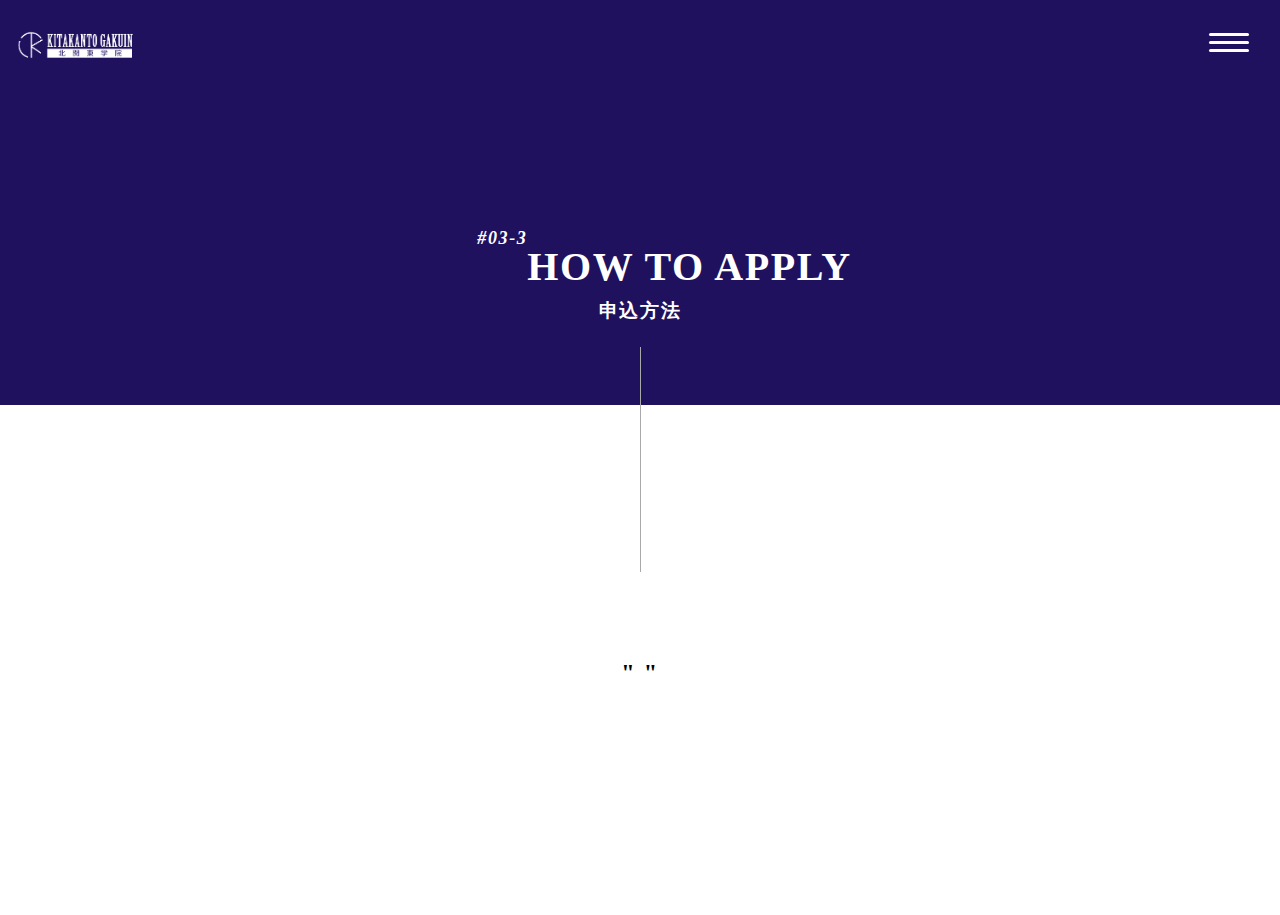
<file: Link07/apply.html>
<!DOCTYPE html>
<html lang="en">
<head>
    <meta charset="UTF-8">
    <meta name="viewport" content="width=device-width, initial-scale=1.0">
    <title>Document</title>
    <link rel="stylesheet" href="./apply.css">
    <script src="https://code.jquery.com/jquery-3.6.1.min.js"></script>
</head>
<body>
    <div class="loading" id="loading"></div>
    <header>
        
        <nav id="nav_target">
            <div class="openbtn" id="target">
                <span></span>
                <span></span>
                <span></span>
            </div>
            <ul id="g-nav">
                <li class="list1"><a href="../index.html">トップページ</a></li>
                <li class="list2"><a href="../Link/about us.html">北関東学院とは</a></li>
                <li class="list3"><a href="../Link02/design.html">WEB デザインクリエーター科</a></li>
                <li class="list4"><a href="../Link03/program.html">WEB プログラミングデザイン科</a></li>
                <li class="list5"><a href="../Link04/frontend.html">WEB フロントエンド構築科</a></li>
                <li class="list6"><a href="../Link05/staff.html">スタッフ紹介</a></li>
                <li class="list7"><a href="../Link06/Alumni.html">修了生の声</a></li>
                <li class="list8"><a href="#">申込方法</a></li>
                <li class="list9"><a href="../Link08/office.html">会社概要</a></li>
            </ul>
        </nav>

        <div class="overlay" id="js-overlay"></div>
        
        <div class="mainvisual_box" id="main">
            <div class="head_box">
                <div class="head_logo_box">
                    <a href="#"><img src="../img/foot_logo.png" alt="左上ロゴ"></a>
                </div>
            </div>
            <div class="section-title-box">
                <div class="section-number-area"><h2>#03-3</h2></div>
                <div class="section-title-area" id="about us"><h1>HOW TO APPLY</h1></div>
            </div>
            <div class="section-subtitle-box">
                <h3>申込方法</h3>
            </div>        
        </div>
        
    </header>

    <main>
        <section>
            <div class="main-text-box">
                <h2>" "</h2>
                
            </div>
            
        </section>
        <!-- <h6 class="yohaku"></h6> -->
    </main>
    



    <script>
            $('#target').click(()=>{
            $('body').toggleClass('active');
            // $('#nav_target').toggleClass('active');
        });

        $("#g-nav a").click(()=>{
            $('body').removeClass('active');
            // $('#nav_target').removeClass('active');
        })

        $("#js-overlay").click(()=>{
            $('body').removeClass('active');
            // $('#nav_target').removeClass('active');
        })

        const scrollAdd = () => {                        // 動きの起点は、画面を一定の高さ以上にスクロールしたとき
            let headerheight = $('#main').outerHeight(); // id="main" の高さ取得                                                   
            let scroll = $(window).scrollTop();         //スクロール値の取得

            if(scroll >= headerheight) {
                $('.head_box').addClass('change-color');
            } else{
                $('.head_box').removeClass('change-color'); 
            };
        }
        //↓動かすタイミング(画面をスクロールしたときに動かす)
        $(window).scroll(() => {
            scrollAdd();
        });

    </script>

    <script src="./apply.js"></script>
</body>
</html>
</file>
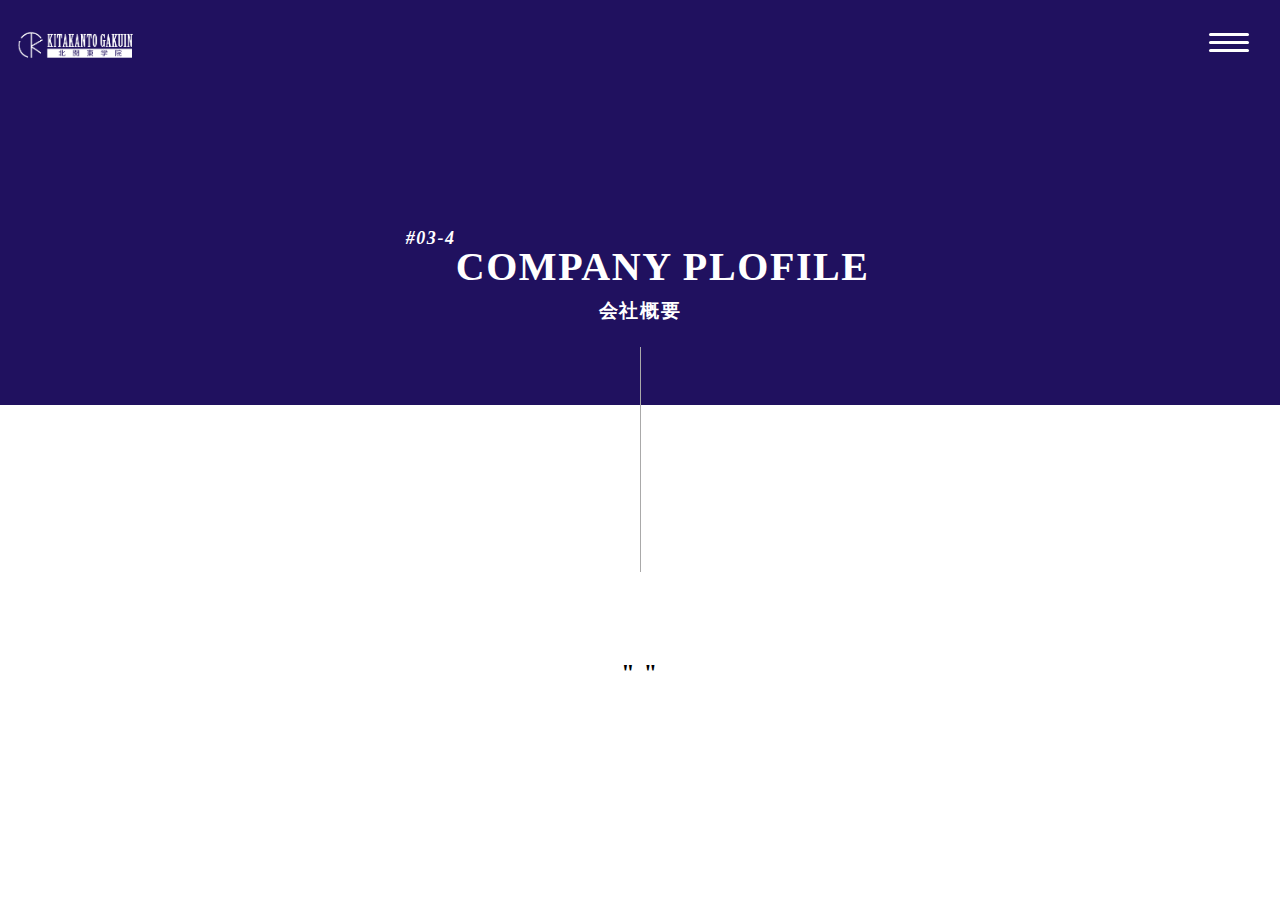
<file: Link08/office.html>
<!DOCTYPE html>
<html lang="en">
<head>
    <meta charset="UTF-8">
    <meta name="viewport" content="width=device-width, initial-scale=1.0">
    <title>Document</title>
    <link rel="stylesheet" href="./office.css">
    <script src="https://code.jquery.com/jquery-3.6.1.min.js"></script>
</head>
<body>
    <div class="loading" id="loading"></div>
    <header>
        
        <nav id="nav_target">
            <div class="openbtn" id="target">
                <span></span>
                <span></span>
                <span></span>
            </div>
            <ul id="g-nav">
                <li class="list1"><a href="../index.html">トップページ</a></li>
                <li class="list2"><a href="../Link/about us.html">北関東学院とは</a></li>
                <li class="list3"><a href="../Link02/design.html">WEB デザインクリエーター科</a></li>
                <li class="list4"><a href="../Link03/program.html">WEB プログラミングデザイン科</a></li>
                <li class="list5"><a href="../Link04/frontend.html">WEB フロントエンド構築科</a></li>
                <li class="list6"><a href="../Link05/staff.html">スタッフ紹介</a></li>
                <li class="list7"><a href="../Link06/Alumni.html">修了生の声</a></li>
                <li class="list8"><a href="../Link07/apply.html">申込方法</a></li>
                <li class="list9"><a href="#">会社概要</a></li>
            </ul>
        </nav>

        <div class="overlay" id="js-overlay"></div>
        
        <div class="mainvisual_box" id="main">
            <div class="head_box">
                <div class="head_logo_box">
                    <a href="#"><img src="../img/foot_logo.png" alt="左上ロゴ"></a>
                </div>
            </div>
            <div class="section-title-box">
                <div class="section-number-area"><h2>#03-4</h2></div>
                <div class="section-title-area" id="about us"><h1>COMPANY PLOFILE</h1></div>
            </div>
            <div class="section-subtitle-box">
                <h3>会社概要</h3>
            </div>        
        </div>
        
    </header>

    <main>
        <section>
            <div class="main-text-box">
                <h2>" "</h2>
                
            </div>
            
        </section>
        <!-- <h6 class="yohaku"></h6> -->
    </main>
    



    <script>
            $('#target').click(()=>{
            $('body').toggleClass('active');
            // $('#nav_target').toggleClass('active');
        });

        $("#g-nav a").click(()=>{
            $('body').removeClass('active');
            // $('#nav_target').removeClass('active');
        })

        $("#js-overlay").click(()=>{
            $('body').removeClass('active');
            // $('#nav_target').removeClass('active');
        })

        const scrollAdd = () => {                        // 動きの起点は、画面を一定の高さ以上にスクロールしたとき
            let headerheight = $('#main').outerHeight(); // id="main" の高さ取得                                                   
            let scroll = $(window).scrollTop();         //スクロール値の取得

            if(scroll >= headerheight) {
                $('.head_box').addClass('change-color');
            } else{
                $('.head_box').removeClass('change-color'); 
            };
        }
        //↓動かすタイミング(画面をスクロールしたときに動かす)
        $(window).scroll(() => {
            scrollAdd();
        });

    </script>

    <script src="./office.js"></script>
</body>
</html>
</file>
<file: style.css>
@charset "utf-8";
*{
    padding: 0;
    margin: 0;
    box-sizing: border-box;
    vertical-align: bottom;
}

html {
    scroll-behavior: smooth;
}

body {
    line-height: 1.5;
    letter-spacing: 0.1em;
    /* font-family: 'yu mincho'; */
}

.loading {
    width: 100%; /* vw でもよい*/
    height: 100vh;
    transition: all 0.5s;
    background: #fff;
    opacity: 0.7;
    position: fixed;
    top: 0;
    left: 0;
    z-index: 999; /*ロード中は画面全体に確実にそれが表示されるための指定たち*/
}

.loaded {
    opacity: 0;
    visibility: hidden;
}


/* header */


.head_box {
    display: flex;
    justify-content: space-between;
    align-items: center;
    position: fixed;
    top: 0;
    left: 0;
    width: 100%;
    height: 10%;
    padding: 1%;
    z-index: 1;
    /* background: rgb(236, 231, 231); */
}

/*  */
.change-color {
    background: rgba(190, 189, 189, 0.6);
    transition: 1.5s;
}
/*  */


.head_logo_box {
    width: 10%;
    padding: 5px;
}

.head_logo_box:hover{
    background: rgb(47, 48, 46);
    transition: all 2s;
}

.head_logo_box img {
    width: 100%;
}


.openbtn {
    /* background: skyblue; */
    width: 50px;
    height: 50px;
    border-radius: 5px;
    /*  */
    /* position: relative; */
    position: fixed;
    top: 2%;
    right: 2%;
    z-index: 1;
    cursor: pointer;
}

.openbtn:hover{
    background: rgb(47, 48, 46);
    transition: all 2s;
}

.openbtn span {
    display: inline-block;
    width: 80%;
    height: 3px;
    background: white;
    border-radius: 2px;
    position: absolute;
    left: 50%;
    transform: translateX(-50%);
    transition: all 0.5s;
    /* opacity: 1; */
}

.openbtn span:nth-child(1) {
    top: 15px;
}

.openbtn span:nth-child(2) {
    top: 23px;
}

.openbtn span:nth-child(3) {
    top: 31px;
}



/*  */
.active .openbtn {
    position: fixed;
    top: 2%;
    right: 2%;
    z-index: 1;
}

.active span:nth-child(1) {
    transform: translateY(6px) rotate(-45deg);
    width: 100% ;
    top: 18px;
    left: 0;
}

.active span:nth-child(2) {
    opacity: 0;
}

.active span:nth-child(3) {
    transform: translateY(6px) rotate(45deg);
    width: 100% ;
    top: 18px;
    left: 0;
}
/*  */


nav {
    background: rgb(47, 48, 46);
    position: fixed;
    /* left: 0%; */
    right: -20%;
    height: 100vh;
    width: 20%;
    /*  */
    padding-top: 25vh;
    /* bottom: 100%; */
    transition: all 0.8s;
    z-index: 2;
}

nav ul li {
    list-style-type: none;
    /* text-align: center; */
    text-align: left;
    color: #fff;
    font-size: 13px;
    margin-bottom: 35px;
    padding-left: 10%;
    opacity: 0;
}

nav ul li a {
    color: #fff;
    text-decoration: none;
}

nav ul li a:hover {
    color: yellow;
    border-bottom: 1px solid yellow;
}

.overlay {
    background-color: #919090;
    cursor: pointer;
    width: 100%;
    height: 100%;
    position: fixed;
    top: 0;
    left: 0;
    opacity: 0;
    transition: all 2s;
    visibility: hidden;
    z-index: 1;
  }


/*  */
.active nav {
    right: 0;
}

/* .active nav ul li {
    opacity: 1;
    transition: opacity 2s;
} */

.active .list1 {
    opacity: 1;
    transition: opacity 2s;
}

.active .list2 {
    opacity: 1;
    transition: opacity 2.5s;
}

.active .list3 {
    opacity: 1;
    transition: opacity 3s;
}

.active .list4 {
    opacity: 1;
    transition: opacity 3.5s;
}

.active .list5 {
    opacity: 1;
    transition: opacity 4s;
}

.active .list6 {
    opacity: 1;
    transition: opacity 4.5s;
}

.active .list7 {
    opacity: 1;
    transition: opacity 5s;
}

.active .list8 {
    opacity: 1;
    transition: opacity 5.5s;
}

.active .list9 {
    opacity: 1;
    transition: opacity 6s;
}

.active .overlay {
    opacity: 0.7;
    visibility: visible;
  }

/*  */



.mainvisual_box {
    width: 100%;
    height: 95vh;
    background: rgb(32, 17, 95);
}

.mainvisual_img_move_box {
    width: 100%;
    height: 100%;
    display: flex;
    align-items: center;
    z-index: -1;
}

.mainvisual_img_box {
    width: 30%;
    height: 80%;
    margin: 0 auto;
    padding: 3% 0 0 0;
    border: 20px solid #fff;
    font-size: 24px;
    color: #fff;
    /* text-align: center; */
    display: flex;
    flex-direction: column;
    justify-content:flex-start;
    align-items:center;
}

.mainvisual_img_box .mainvisual_text_box {
    width: 100%;
    text-align: center;
    background: black;
    margin-top: 16px;
}

.mainvisual_img_box h3:nth-child(1) {
    font-family: 'yu mincho';
    letter-spacing: 0.01em;
    font-size: 20px;
    margin-top: 3%;
}

.mainvisual_img_box h3:nth-child(2) {
    letter-spacing: 0.5em;
    padding-left: 0.5em;
}

.mainvisual_img_box h2:nth-of-type(1){
    padding-left: 1.0em;
    letter-spacing: 1.0em;
    margin-top: 32px;
    font-weight: normal;
}

.mainvisual_img_box h2:nth-of-type(2){
    padding-left: 0.2em;
    padding-bottom: 20px;
    letter-spacing: 0.2em;
    font-weight: normal;

    border-bottom: 1px solid #fff;
}

.mainvisual_img_box p {
    font-size: 18px;
    margin-top: 24px;
}

.mainvisual_img_box img {
    width: 30%;
}


/* main */


/* #01 */

section {
    margin: 25vh 0;
    /* background: orange; */
}

.section-title-box {
    width: 80%;
    margin: 0 auto;
    display: flex;
    /* background: blue; */
}

.section-number-area {
    width: 42%;
    text-align: right;
    font-style: oblique;
    font-size: 13px;
}

.section-title-area {
    width: 58%;
    text-align: left;
    padding-top: 70px;
    margin-top: -70px;
    font-size: 24px;
}

.section-subtitle-box {
    width: 80%;
    margin: 0 auto;
    text-align: center;
    color: #666;
    padding-bottom: 56px;
}

.main-text-box {
    width: 80%;
    margin: 0 auto;
    text-align: center;
}

.main-text-box h2 {
    margin: 56px 0;
}

.main-text-box p {
    color: #666;
    line-height: 3.0;
    letter-spacing: 0.2em;
}

.link-box {
    width: 80%;
    margin: 0 auto;
    text-align: center;
}

.link-box a {
    display: inline-block;
    text-decoration: none;
    color: black;
    border: 1px solid black;
    padding: 12px 3%;
    margin-top: 80px;
    font-weight: bold;
}

.link-box a:hover {
    background: rgb(32, 17, 95);
    color: yellow;
    transition: all 1.0s;
}


/* #02 */

.section02 {
    padding: 25vh 0 25vh;
    background: rgba(119, 169, 231, 0.2);
}

.section-number-area02 {
    width: 34%;
}

.section-title-area02 {
    width: 66%;
}

.section02 .main-text-box p {
    padding-bottom: 80px;
}


.couse-select-box {
    width: 75%;
    margin: 0 auto;
    display: flex;
    justify-content: center;
    /* border: 10px solid black; */
}

.cousebox {
    display: flex;
    flex-direction: column;
    width: 100%;
    /* border: 1px solid black; */
    margin: 0 16px;
    padding-bottom: 32px;
    box-shadow: 0 0 15px 1px rgba(52, 51, 51, 0.4);
}

.couse-imgbox {
    width: 100%;
    margin: 0 auto;
}

.couse-imgbox img {
    width: 100%;
    height: 160px;
}

.couse-textbox {
    width: 80%;
    margin: 80px auto 0;
}

.couse-textbox h2,
.couse-textbox h4 {
    text-align: center;
}

.couse-textbox h4 {
    color: #666;
    font-size: 14px;
}

.couse-textbox p {
    line-height: 2em;
    padding-top: 64px;
}

.cousebox .link-box a {
    padding: 12px 10%;
    margin-top: 48px;
}


/* #03 */

.section-number-area03 {
    width: 34%;
}

.section-title-area03 {
    width: 66%;
}

.section03 .main-text-box p {
    padding-bottom: 80px;
}

.other-select-box {
    display: flex;
    width: 75%;
    margin: 0 auto;
}

.otherbox {
    width: 100%;
    margin: 40px 10px 0 10px;
}

.otherbox img {
    width: 100%;
    /* filter: grayscale(50%); */
    filter:saturate(0);
    transition:filter 0.3s;
}

.otherbox img:hover {
    filter:saturate(100%);
}

.otherbox a {
    color: #fff;
    text-decoration: none;
}


.other-imgbox01,
.other-imgbox02,
.other-imgbox03,
.other-imgbox04 {
    position: relative;
    z-index: 0;
}

.other-textbox01 h3,
.other-textbox02 h3,
.other-textbox03 h3,
.other-textbox04 h3 {
    position: absolute;
    top: 35%;
    left: 50%;
    transform: translate(-50%,-50%);
    padding: 2px;
    background: rgba(0, 0, 0, 0.2);
}

.other-textbox01 p,
.other-textbox02 p,
.other-textbox03 p,
.other-textbox04 p {
    position: absolute;
    top: 65%;
    left: 50%;
    transform: translate(-50%,-50%);
    font-weight: bold;
    padding: 10px;
    border: 2px solid #fff;
    background: rgba(0, 0, 0, 0.2);
}



/* footer */

footer {
    background: rgba(119, 169, 231, 0.2);
    text-align: center;
}

.section04 {
    width: 75%;
    margin: 0 auto;
}

.set-foot-imgbox {
    display: flex;
    justify-content: center;
    align-items: center;
}

.foot-imgbox {
    width: 20%;
    margin-top: 20vh;
    margin-bottom: 10vh;
}

.foot-imgbox img {
    width: 100%;
}

.section04 h3,
.section04 h5,
.section04 p {
    color: #666;
}

.section04 h3 {
    font-size: 17px;
}

.section04 h3:nth-of-type(2) {
    margin-bottom: 30px;
}

.section04 h5 {
    font-weight: normal;
    margin-top: 30px;
    /* margin-bottom: 30px; */
}

.section04 p {
    margin: 30px auto 80px;
}


.site-box .ul01,
.site-box .ul02 {
    display: flex;
    justify-content: space-evenly;
}

.site-box ul li {
    list-style-type: none;
    width: 19vw;
    font-size: 13px;
    text-align: left;
    border-top: 1px solid #666;
    padding: 10px 0 10px;
}

.site-box .ul02 li {
    border-bottom:  1px solid #666;
}

.site-box a {
    color: #666;
    text-decoration: none;
}

footer h6 {
    font-weight: normal;
    letter-spacing: 0.1em;
    font-size: 12px;
    margin: 15vh auto 0;
    padding-bottom: 10vh;
}




/* .yohaku {
    height: 50vh;
} */
</file>
<file: Link/about us.css>
@charset "utf-8";
*{
    padding: 0;
    margin: 0;
    box-sizing: border-box;
    vertical-align: bottom;
}

html {
    scroll-behavior: smooth;
}

body {
    line-height: 1.5;
    letter-spacing: 0.1em;
    /* font-family: 'yu mincho'; */
}

.loading {
    width: 100%; /* vw でもよい*/
    height: 100vh;
    transition: all 0.5s;
    background: #fff;
    opacity: 0.7;
    position: fixed;
    top: 0;
    left: 0;
    z-index: 999; /*ロード中は画面全体に確実にそれが表示されるための指定たち*/
}

.loaded {
    opacity: 0;
    visibility: hidden;
}


/* header */

.openbtn {
    /* background: skyblue; */
    width: 50px;
    height: 50px;
    border-radius: 5px;
    /*  */
    /* position: relative; */
    position: fixed;
    top: 2%;
    right: 2%;
    z-index: 1;
    cursor: pointer;
}

.openbtn:hover{
    background: rgb(47, 48, 46);
    transition: all 2s;
}

.openbtn span {
    display: inline-block;
    width: 80%;
    height: 3px;
    background: white;
    border-radius: 2px;
    position: absolute;
    left: 50%;
    transform: translateX(-50%);
    transition: all 0.5s;
    /* opacity: 1; */
}

.openbtn span:nth-child(1) {
    top: 15px;
}

.openbtn span:nth-child(2) {
    top: 23px;
}

.openbtn span:nth-child(3) {
    top: 31px;
}



/*  */
.active .openbtn {
    position: fixed;
    top: 2%;
    right: 2%;
    z-index: 1;
}

.active span:nth-child(1) {
    transform: translateY(6px) rotate(-45deg);
    width: 100% ;
    top: 18px;
    left: 0;
}

.active span:nth-child(2) {
    opacity: 0;
}

.active span:nth-child(3) {
    transform: translateY(6px) rotate(45deg);
    width: 100% ;
    top: 18px;
    left: 0;
}
/*  */


nav {
    background: rgb(47, 48, 46);
    position: fixed;
    /* left: 0%; */
    right: -20%;
    height: 100vh;
    width: 20%;
    /*  */
    padding-top: 25vh;
    /* bottom: 100%; */
    transition: all 0.8s;
    z-index: 1;
}

nav ul li {
    list-style-type: none;
    /* text-align: center; */
    text-align: left;
    color: #fff;
    font-size: 13px;
    margin-bottom: 35px;
    padding-left: 10%;
    opacity: 0;
}

nav ul li a {
    color: #fff;
    text-decoration: none;
}

nav ul li a:hover {
    color: yellow;
    border-bottom: 1px solid yellow;
}

.overlay {
    background-color: #919090;
    cursor: pointer;
    width: 100%;
    height: 100%;
    position: fixed;
    top: 0;
    left: 0;
    opacity: 0;
    transition: all 2s;
    visibility: hidden;
    z-index: 0;
  }


/*  */
.active nav {
    right: 0;
}

/* .active nav ul li {
    opacity: 1;
    transition: opacity 2s;
} */

.active .list1 {
    opacity: 1;
    transition: opacity 2s;
}

.active .list2 {
    opacity: 1;
    transition: opacity 2.5s;
}

.active .list3 {
    opacity: 1;
    transition: opacity 3s;
}

.active .list4 {
    opacity: 1;
    transition: opacity 3.5s;
}

.active .list5 {
    opacity: 1;
    transition: opacity 4s;
}

.active .list6 {
    opacity: 1;
    transition: opacity 4.5s;
}

.active .list7 {
    opacity: 1;
    transition: opacity 5s;
}

.active .list8 {
    opacity: 1;
    transition: opacity 5.5s;
}

.active .list9 {
    opacity: 1;
    transition: opacity 6s;
}

.active .overlay {
    opacity: 0.7;
    visibility: visible;
  }


/*  */



.mainvisual_box {
    width: 100%;
    height: 45vh;
    background: rgb(32, 17, 95);
}

.head_box {
    display: flex;
    justify-content: space-between;
    align-items: center;
    position: fixed;
    top: 0;
    left: 0;
    width: 100%;
    height: 10%;
    padding: 1%;
    /* background: rgb(236, 231, 231); */
}

/*  */
.change-color {
    background: rgba(190, 189, 189, 0.6);
    transition: 1.5s;
}
/*  */



.head_logo_box {
    width: 10%;
    padding: 5px;
}

.head_logo_box:hover{
    background: rgb(47, 48, 46);
    transition: all 2s;
}

.head_logo_box img {
    width: 100%;
}


/* main */

section {
    margin: 25vh 0;
    /* background: orange; */
}

.section-title-box {
    width: 80%;
    margin: 0 auto;
    display: flex;
    color: #fff;
    padding-top: 25vh;
    /* background: blue; */
}

.section-number-area {
    width: 42%;
    text-align: right;
    font-style: oblique;
    font-size: 12px;
}

.section-title-area {
    width: 58%;
    text-align: left;
    padding-top: 12px;
    font-size: 20px;
}

.section-subtitle-box {
    width: 80%;
    margin: 0 auto;
    text-align: center;
    color: #fff;
    padding-bottom: 56px;
}

.section-subtitle-box h3 {
    position: relative;
}

.section-subtitle-box h3::after{
    content: '';
    position: absolute;
    top: 50px;
    left: 0;
    right: 0;
    width: 1px;
    height: 25vh;
    margin: auto;
    background-color: #aaa9a9;
}




.main-text-box {
    width: 80%;
    margin: 0 auto;
    text-align: center;
}

.main-text-box h2 {
    margin: 56px 0;
    padding-top: 24px;
}

.main-text-box p {
    color: #666;
    line-height: 3.0;
    letter-spacing: 0.2em;
    padding-bottom: 240px;
}


.section-box {
    width: 80%;
    margin: 0 auto;
}

.title-box h2,
.title-box h4 {
    text-align: center;
}

.title-box h4 {
    color: #666;
    padding: 5px 0 60px;
}

.introduction-box {
    display: flex;
    justify-content: center;
    align-items: center;
}

.introduct-img-box {
    width: 35%;
}

.introduct-img-box img {
    width: 100%;
    /* filter: sepia(100%); */
}

.introduct-text-box {
    width: 35%;
}

hr {
    display: block;
    margin: 200px auto 120px;
    width: 70%;
    border-width: 3px 0 0 0;
    color: #666;
}



.yohaku {
    margin: 200vh 0;
}
</file>
<file: Link02/design.css>
@charset "utf-8";
*{
    padding: 0;
    margin: 0;
    box-sizing: border-box;
    vertical-align: bottom;
}

html {
    scroll-behavior: smooth;
}

body {
    line-height: 1.5;
    letter-spacing: 0.1em;
    /* font-family: 'yu mincho'; */
}

.loading {
    width: 100%; /* vw でもよい*/
    height: 100vh;
    transition: all 0.5s;
    background: #fff;
    opacity: 0.7;
    position: fixed;
    top: 0;
    left: 0;
    z-index: 999; /*ロード中は画面全体に確実にそれが表示されるための指定たち*/
}

.loaded {
    opacity: 0;
    visibility: hidden;
}


/* header */

.openbtn {
    /* background: skyblue; */
    width: 50px;
    height: 50px;
    border-radius: 5px;
    /*  */
    /* position: relative; */
    position: fixed;
    top: 2%;
    right: 2%;
    z-index: 1;
    cursor: pointer;
}

.openbtn:hover{
    background: rgb(47, 48, 46);
    transition: all 2s;
}

.openbtn span {
    display: inline-block;
    width: 80%;
    height: 3px;
    background: white;
    border-radius: 2px;
    position: absolute;
    left: 50%;
    transform: translateX(-50%);
    transition: all 0.5s;
    /* opacity: 1; */
}

.openbtn span:nth-child(1) {
    top: 15px;
}

.openbtn span:nth-child(2) {
    top: 23px;
}

.openbtn span:nth-child(3) {
    top: 31px;
}



/*  */
.active .openbtn {
    position: fixed;
    top: 2%;
    right: 2%;
    z-index: 1;
}

.active span:nth-child(1) {
    transform: translateY(6px) rotate(-45deg);
    width: 100% ;
    top: 18px;
    left: 0;
}

.active span:nth-child(2) {
    opacity: 0;
}

.active span:nth-child(3) {
    transform: translateY(6px) rotate(45deg);
    width: 100% ;
    top: 18px;
    left: 0;
}
/*  */


nav {
    background: rgb(47, 48, 46);
    position: fixed;
    /* left: 0%; */
    right: -20%;
    height: 100vh;
    width: 20%;
    /*  */
    padding-top: 25vh;
    /* bottom: 100%; */
    transition: all 0.8s;
    z-index: 1;
}

nav ul li {
    list-style-type: none;
    /* text-align: center; */
    text-align: left;
    color: #fff;
    font-size: 13px;
    margin-bottom: 35px;
    padding-left: 10%;
    opacity: 0;
}

nav ul li a {
    color: #fff;
    text-decoration: none;
}

nav ul li a:hover {
    color: yellow;
    border-bottom: 1px solid yellow;
}

.overlay {
    background-color: #919090;
    cursor: pointer;
    width: 100%;
    height: 100%;
    position: fixed;
    top: 0;
    left: 0;
    opacity: 0;
    transition: all 2s;
    visibility: hidden;
    z-index: 0;
  }


/*  */
.active nav {
    right: 0;
}

/* .active nav ul li {
    opacity: 1;
    transition: opacity 2s;
} */

.active .list1 {
    opacity: 1;
    transition: opacity 2s;
}

.active .list2 {
    opacity: 1;
    transition: opacity 2.5s;
}

.active .list3 {
    opacity: 1;
    transition: opacity 3s;
}

.active .list4 {
    opacity: 1;
    transition: opacity 3.5s;
}

.active .list5 {
    opacity: 1;
    transition: opacity 4s;
}

.active .list6 {
    opacity: 1;
    transition: opacity 4.5s;
}

.active .list7 {
    opacity: 1;
    transition: opacity 5s;
}

.active .list8 {
    opacity: 1;
    transition: opacity 5.5s;
}

.active .list9 {
    opacity: 1;
    transition: opacity 6s;
}

.active .overlay {
    opacity: 0.7;
    visibility: visible;
  }


/*  */



.mainvisual_box {
    width: 100%;
    height: 45vh;
    background: rgb(32, 17, 95);
}

.head_box {
    display: flex;
    justify-content: space-between;
    align-items: center;
    position: fixed;
    top: 0;
    left: 0;
    width: 100%;
    height: 10%;
    padding: 1%;
    /* background: rgb(236, 231, 231); */
}

/*  */
.change-color {
    background: rgba(190, 189, 189, 0.6);
    transition: 1.5s;
}
/*  */



.head_logo_box {
    width: 10%;
    padding: 5px;
}

.head_logo_box:hover{
    background: rgb(47, 48, 46);
    transition: all 2s;
}

.head_logo_box img {
    width: 100%;
}


/* main */

section {
    margin: 25vh 0;
    /* background: orange; */
}

.section-title-box {
    width: 80%;
    margin: 0 auto;
    display: flex;
    color: #fff;
    padding-top: 25vh;
    /* background: blue; */
}

.section-number-area {
    width: 32%;
    text-align: right;
    font-style: oblique;
    font-size: 12px;
}

.section-title-area {
    width: 68%;
    text-align: left;
    padding-top: 12px;
    font-size: 20px;
}

.section-subtitle-box {
    width: 80%;
    margin: 0 auto;
    text-align: center;
    color: #fff;
    padding-bottom: 56px;
}

.section-subtitle-box h3 {
    position: relative;
}

.section-subtitle-box h3::after{
    content: '';
    position: absolute;
    top: 50px;
    left: 0;
    right: 0;
    width: 1px;
    height: 25vh;
    margin: auto;
    background-color: #aaa9a9;
}




.main-text-box {
    width: 80%;
    margin: 0 auto;
    text-align: center;
}

.main-text-box h2 {
    margin: 56px 0;
    padding-top: 24px;
}
</file>
<file: Link03/program.css>
@charset "utf-8";
*{
    padding: 0;
    margin: 0;
    box-sizing: border-box;
    vertical-align: bottom;
}

html {
    scroll-behavior: smooth;
}

body {
    line-height: 1.5;
    letter-spacing: 0.1em;
    /* font-family: 'yu mincho'; */
}

.loading {
    width: 100%; /* vw でもよい*/
    height: 100vh;
    transition: all 0.5s;
    background: #fff;
    opacity: 0.7;
    position: fixed;
    top: 0;
    left: 0;
    z-index: 999; /*ロード中は画面全体に確実にそれが表示されるための指定たち*/
}

.loaded {
    opacity: 0;
    visibility: hidden;
}


/* header */

.openbtn {
    /* background: skyblue; */
    width: 50px;
    height: 50px;
    border-radius: 5px;
    /*  */
    /* position: relative; */
    position: fixed;
    top: 2%;
    right: 2%;
    z-index: 1;
    cursor: pointer;
}

.openbtn:hover{
    background: rgb(47, 48, 46);
    transition: all 2s;
}

.openbtn span {
    display: inline-block;
    width: 80%;
    height: 3px;
    background: white;
    border-radius: 2px;
    position: absolute;
    left: 50%;
    transform: translateX(-50%);
    transition: all 0.5s;
    /* opacity: 1; */
}

.openbtn span:nth-child(1) {
    top: 15px;
}

.openbtn span:nth-child(2) {
    top: 23px;
}

.openbtn span:nth-child(3) {
    top: 31px;
}



/*  */
.active .openbtn {
    position: fixed;
    top: 2%;
    right: 2%;
    z-index: 1;
}

.active span:nth-child(1) {
    transform: translateY(6px) rotate(-45deg);
    width: 100% ;
    top: 18px;
    left: 0;
}

.active span:nth-child(2) {
    opacity: 0;
}

.active span:nth-child(3) {
    transform: translateY(6px) rotate(45deg);
    width: 100% ;
    top: 18px;
    left: 0;
}
/*  */


nav {
    background: rgb(47, 48, 46);
    position: fixed;
    /* left: 0%; */
    right: -20%;
    height: 100vh;
    width: 20%;
    /*  */
    padding-top: 25vh;
    /* bottom: 100%; */
    transition: all 0.8s;
    z-index: 1;
}

nav ul li {
    list-style-type: none;
    /* text-align: center; */
    text-align: left;
    color: #fff;
    font-size: 13px;
    margin-bottom: 35px;
    padding-left: 10%;
    opacity: 0;
}

nav ul li a {
    color: #fff;
    text-decoration: none;
}

nav ul li a:hover {
    color: yellow;
    border-bottom: 1px solid yellow;
}

.overlay {
    background-color: #919090;
    cursor: pointer;
    width: 100%;
    height: 100%;
    position: fixed;
    top: 0;
    left: 0;
    opacity: 0;
    transition: all 2s;
    visibility: hidden;
    z-index: 0;
  }


/*  */
.active nav {
    right: 0;
}

/* .active nav ul li {
    opacity: 1;
    transition: opacity 2s;
} */

.active .list1 {
    opacity: 1;
    transition: opacity 2s;
}

.active .list2 {
    opacity: 1;
    transition: opacity 2.5s;
}

.active .list3 {
    opacity: 1;
    transition: opacity 3s;
}

.active .list4 {
    opacity: 1;
    transition: opacity 3.5s;
}

.active .list5 {
    opacity: 1;
    transition: opacity 4s;
}

.active .list6 {
    opacity: 1;
    transition: opacity 4.5s;
}

.active .list7 {
    opacity: 1;
    transition: opacity 5s;
}

.active .list8 {
    opacity: 1;
    transition: opacity 5.5s;
}

.active .list9 {
    opacity: 1;
    transition: opacity 6s;
}

.active .overlay {
    opacity: 0.7;
    visibility: visible;
  }


/*  */



.mainvisual_box {
    width: 100%;
    height: 45vh;
    background: rgb(32, 17, 95);
}

.head_box {
    display: flex;
    justify-content: space-between;
    align-items: center;
    position: fixed;
    top: 0;
    left: 0;
    width: 100%;
    height: 10%;
    padding: 1%;
    /* background: rgb(236, 231, 231); */
}

/*  */
.change-color {
    background: rgba(190, 189, 189, 0.6);
    transition: 1.5s;
}
/*  */



.head_logo_box {
    width: 10%;
    padding: 5px;
}

.head_logo_box:hover{
    background: rgb(47, 48, 46);
    transition: all 2s;
}

.head_logo_box img {
    width: 100%;
}


/* main */

section {
    margin: 25vh 0;
    /* background: orange; */
}

.section-title-box {
    width: 80%;
    margin: 0 auto;
    display: flex;
    color: #fff;
    padding-top: 25vh;
    /* background: blue; */
}

.section-number-area {
    width: 32%;
    text-align: right;
    font-style: oblique;
    font-size: 12px;
}

.section-title-area {
    width: 68%;
    text-align: left;
    padding-top: 12px;
    font-size: 20px;
}

.section-subtitle-box {
    width: 80%;
    margin: 0 auto;
    text-align: center;
    color: #fff;
    padding-bottom: 56px;
}

.section-subtitle-box h3 {
    position: relative;
}

.section-subtitle-box h3::after{
    content: '';
    position: absolute;
    top: 50px;
    left: 0;
    right: 0;
    width: 1px;
    height: 25vh;
    margin: auto;
    background-color: #aaa9a9;
}




.main-text-box {
    width: 80%;
    margin: 0 auto;
    text-align: center;
}

.main-text-box h2 {
    margin: 56px 0;
    padding-top: 24px;
}
</file>
<file: Link04/frontend.css>
@charset "utf-8";
*{
    padding: 0;
    margin: 0;
    box-sizing: border-box;
    vertical-align: bottom;
}

html {
    scroll-behavior: smooth;
}

body {
    line-height: 1.5;
    letter-spacing: 0.1em;
    /* font-family: 'yu mincho'; */
}

.loading {
    width: 100%; /* vw でもよい*/
    height: 100vh;
    transition: all 0.5s;
    background: #fff;
    opacity: 0.7;
    position: fixed;
    top: 0;
    left: 0;
    z-index: 999; /*ロード中は画面全体に確実にそれが表示されるための指定たち*/
}

.loaded {
    opacity: 0;
    visibility: hidden;
}


/* header */

.openbtn {
    /* background: skyblue; */
    width: 50px;
    height: 50px;
    border-radius: 5px;
    /*  */
    /* position: relative; */
    position: fixed;
    top: 2%;
    right: 2%;
    z-index: 1;
    cursor: pointer;
}

.openbtn:hover{
    background: rgb(47, 48, 46);
    transition: all 2s;
}

.openbtn span {
    display: inline-block;
    width: 80%;
    height: 3px;
    background: white;
    border-radius: 2px;
    position: absolute;
    left: 50%;
    transform: translateX(-50%);
    transition: all 0.5s;
    /* opacity: 1; */
}

.openbtn span:nth-child(1) {
    top: 15px;
}

.openbtn span:nth-child(2) {
    top: 23px;
}

.openbtn span:nth-child(3) {
    top: 31px;
}



/*  */
.active .openbtn {
    position: fixed;
    top: 2%;
    right: 2%;
    z-index: 1;
}

.active span:nth-child(1) {
    transform: translateY(6px) rotate(-45deg);
    width: 100% ;
    top: 18px;
    left: 0;
}

.active span:nth-child(2) {
    opacity: 0;
}

.active span:nth-child(3) {
    transform: translateY(6px) rotate(45deg);
    width: 100% ;
    top: 18px;
    left: 0;
}
/*  */


nav {
    background: rgb(47, 48, 46);
    position: fixed;
    /* left: 0%; */
    right: -20%;
    height: 100vh;
    width: 20%;
    /*  */
    padding-top: 25vh;
    /* bottom: 100%; */
    transition: all 0.8s;
    z-index: 1;
}

nav ul li {
    list-style-type: none;
    /* text-align: center; */
    text-align: left;
    color: #fff;
    font-size: 13px;
    margin-bottom: 35px;
    padding-left: 10%;
    opacity: 0;
}

nav ul li a {
    color: #fff;
    text-decoration: none;
}

nav ul li a:hover {
    color: yellow;
    border-bottom: 1px solid yellow;
}

.overlay {
    background-color: #919090;
    cursor: pointer;
    width: 100%;
    height: 100%;
    position: fixed;
    top: 0;
    left: 0;
    opacity: 0;
    transition: all 2s;
    visibility: hidden;
    z-index: 0;
  }


/*  */
.active nav {
    right: 0;
}

/* .active nav ul li {
    opacity: 1;
    transition: opacity 2s;
} */

.active .list1 {
    opacity: 1;
    transition: opacity 2s;
}

.active .list2 {
    opacity: 1;
    transition: opacity 2.5s;
}

.active .list3 {
    opacity: 1;
    transition: opacity 3s;
}

.active .list4 {
    opacity: 1;
    transition: opacity 3.5s;
}

.active .list5 {
    opacity: 1;
    transition: opacity 4s;
}

.active .list6 {
    opacity: 1;
    transition: opacity 4.5s;
}

.active .list7 {
    opacity: 1;
    transition: opacity 5s;
}

.active .list8 {
    opacity: 1;
    transition: opacity 5.5s;
}

.active .list9 {
    opacity: 1;
    transition: opacity 6s;
}

.active .overlay {
    opacity: 0.7;
    visibility: visible;
  }


/*  */



.mainvisual_box {
    width: 100%;
    height: 45vh;
    background: rgb(32, 17, 95);
}

.head_box {
    display: flex;
    justify-content: space-between;
    align-items: center;
    position: fixed;
    top: 0;
    left: 0;
    width: 100%;
    height: 10%;
    padding: 1%;
    /* background: rgb(236, 231, 231); */
}

/*  */
.change-color {
    background: rgba(190, 189, 189, 0.6);
    transition: 1.5s;
}
/*  */



.head_logo_box {
    width: 10%;
    padding: 5px;
}

.head_logo_box:hover{
    background: rgb(47, 48, 46);
    transition: all 2s;
}

.head_logo_box img {
    width: 100%;
}


/* main */

section {
    margin: 25vh 0;
    /* background: orange; */
}

.section-title-box {
    width: 80%;
    margin: 0 auto;
    display: flex;
    color: #fff;
    padding-top: 25vh;
    /* background: blue; */
}

.section-number-area {
    width: 32%;
    text-align: right;
    font-style: oblique;
    font-size: 12px;
}

.section-title-area {
    width: 68%;
    text-align: left;
    padding-top: 12px;
    font-size: 20px;
}

.section-subtitle-box {
    width: 80%;
    margin: 0 auto;
    text-align: center;
    color: #fff;
    padding-bottom: 56px;
}

.section-subtitle-box h3 {
    position: relative;
}

.section-subtitle-box h3::after{
    content: '';
    position: absolute;
    top: 50px;
    left: 0;
    right: 0;
    width: 1px;
    height: 25vh;
    margin: auto;
    background-color: #aaa9a9;
}




.main-text-box {
    width: 80%;
    margin: 0 auto;
    text-align: center;
}

.main-text-box h2 {
    margin: 56px 0;
    padding-top: 24px;
}
</file>
<file: Link05/staff.css>
@charset "utf-8";
*{
    padding: 0;
    margin: 0;
    box-sizing: border-box;
    vertical-align: bottom;
}

html {
    scroll-behavior: smooth;
}

body {
    line-height: 1.5;
    letter-spacing: 0.1em;
    /* font-family: 'yu mincho'; */
}

.loading {
    width: 100%; /* vw でもよい*/
    height: 100vh;
    transition: all 0.5s;
    background: #fff;
    opacity: 0.7;
    position: fixed;
    top: 0;
    left: 0;
    z-index: 999; /*ロード中は画面全体に確実にそれが表示されるための指定たち*/
}

.loaded {
    opacity: 0;
    visibility: hidden;
}


/* header */

.openbtn {
    /* background: skyblue; */
    width: 50px;
    height: 50px;
    border-radius: 5px;
    /*  */
    /* position: relative; */
    position: fixed;
    top: 2%;
    right: 2%;
    z-index: 1;
    cursor: pointer;
}

.openbtn:hover{
    background: rgb(47, 48, 46);
    transition: all 2s;
}

.openbtn span {
    display: inline-block;
    width: 80%;
    height: 3px;
    background: white;
    border-radius: 2px;
    position: absolute;
    left: 50%;
    transform: translateX(-50%);
    transition: all 0.5s;
    /* opacity: 1; */
}

.openbtn span:nth-child(1) {
    top: 15px;
}

.openbtn span:nth-child(2) {
    top: 23px;
}

.openbtn span:nth-child(3) {
    top: 31px;
}



/*  */
.active .openbtn {
    position: fixed;
    top: 2%;
    right: 2%;
    z-index: 1;
}

.active span:nth-child(1) {
    transform: translateY(6px) rotate(-45deg);
    width: 100% ;
    top: 18px;
    left: 0;
}

.active span:nth-child(2) {
    opacity: 0;
}

.active span:nth-child(3) {
    transform: translateY(6px) rotate(45deg);
    width: 100% ;
    top: 18px;
    left: 0;
}
/*  */


nav {
    background: rgb(47, 48, 46);
    position: fixed;
    /* left: 0%; */
    right: -20%;
    height: 100vh;
    width: 20%;
    /*  */
    padding-top: 25vh;
    /* bottom: 100%; */
    transition: all 0.8s;
    z-index: 1;
}

nav ul li {
    list-style-type: none;
    /* text-align: center; */
    text-align: left;
    color: #fff;
    font-size: 13px;
    margin-bottom: 35px;
    padding-left: 10%;
    opacity: 0;
}

nav ul li a {
    color: #fff;
    text-decoration: none;
}

nav ul li a:hover {
    color: yellow;
    border-bottom: 1px solid yellow;
}

.overlay {
    background-color: #919090;
    cursor: pointer;
    width: 100%;
    height: 100%;
    position: fixed;
    top: 0;
    left: 0;
    opacity: 0;
    transition: all 2s;
    visibility: hidden;
    z-index: 0;
  }


/*  */
.active nav {
    right: 0;
}

/* .active nav ul li {
    opacity: 1;
    transition: opacity 2s;
} */

.active .list1 {
    opacity: 1;
    transition: opacity 2s;
}

.active .list2 {
    opacity: 1;
    transition: opacity 2.5s;
}

.active .list3 {
    opacity: 1;
    transition: opacity 3s;
}

.active .list4 {
    opacity: 1;
    transition: opacity 3.5s;
}

.active .list5 {
    opacity: 1;
    transition: opacity 4s;
}

.active .list6 {
    opacity: 1;
    transition: opacity 4.5s;
}

.active .list7 {
    opacity: 1;
    transition: opacity 5s;
}

.active .list8 {
    opacity: 1;
    transition: opacity 5.5s;
}

.active .list9 {
    opacity: 1;
    transition: opacity 6s;
}

.active .overlay {
    opacity: 0.7;
    visibility: visible;
  }


/*  */



.mainvisual_box {
    width: 100%;
    height: 45vh;
    background: rgb(32, 17, 95);
}

.head_box {
    display: flex;
    justify-content: space-between;
    align-items: center;
    position: fixed;
    top: 0;
    left: 0;
    width: 100%;
    height: 10%;
    padding: 1%;
    /* background: rgb(236, 231, 231); */
}

/*  */
.change-color {
    background: rgba(190, 189, 189, 0.6);
    transition: 1.5s;
}
/*  */



.head_logo_box {
    width: 10%;
    padding: 5px;
}

.head_logo_box:hover{
    background: rgb(47, 48, 46);
    transition: all 2s;
}

.head_logo_box img {
    width: 100%;
}


/* main */

section {
    margin: 25vh 0;
    /* background: orange; */
}

.section-title-box {
    width: 80%;
    margin: 0 auto;
    display: flex;
    color: #fff;
    padding-top: 25vh;
    /* background: blue; */
}

.section-number-area {
    width: 27%;
    text-align: right;
    font-style: oblique;
    font-size: 12px;
}

.section-title-area {
    width: 73%;
    text-align: left;
    padding-top: 12px;
    font-size: 20px;
}

.section-subtitle-box {
    width: 80%;
    margin: 0 auto;
    text-align: center;
    color: #fff;
    padding-bottom: 56px;
}

.section-subtitle-box h3 {
    position: relative;
}

.section-subtitle-box h3::after{
    content: '';
    position: absolute;
    top: 50px;
    left: 0;
    right: 0;
    width: 1px;
    height: 25vh;
    margin: auto;
    background-color: #aaa9a9;
}




.main-text-box {
    width: 80%;
    margin: 0 auto;
    text-align: center;
}

.main-text-box h2 {
    margin: 56px 0;
    padding-top: 24px;
}
</file>
<file: Link06/Alumni.css>
@charset "utf-8";
*{
    padding: 0;
    margin: 0;
    box-sizing: border-box;
    vertical-align: bottom;
}

html {
    scroll-behavior: smooth;
}

body {
    line-height: 1.5;
    letter-spacing: 0.1em;
    /* font-family: 'yu mincho'; */
}

.loading {
    width: 100%; /* vw でもよい*/
    height: 100vh;
    transition: all 0.5s;
    background: #fff;
    opacity: 0.7;
    position: fixed;
    top: 0;
    left: 0;
    z-index: 999; /*ロード中は画面全体に確実にそれが表示されるための指定たち*/
}

.loaded {
    opacity: 0;
    visibility: hidden;
}


/* header */

.openbtn {
    /* background: skyblue; */
    width: 50px;
    height: 50px;
    border-radius: 5px;
    /*  */
    /* position: relative; */
    position: fixed;
    top: 2%;
    right: 2%;
    z-index: 1;
    cursor: pointer;
}

.openbtn:hover{
    background: rgb(47, 48, 46);
    transition: all 2s;
}

.openbtn span {
    display: inline-block;
    width: 80%;
    height: 3px;
    background: white;
    border-radius: 2px;
    position: absolute;
    left: 50%;
    transform: translateX(-50%);
    transition: all 0.5s;
    /* opacity: 1; */
}

.openbtn span:nth-child(1) {
    top: 15px;
}

.openbtn span:nth-child(2) {
    top: 23px;
}

.openbtn span:nth-child(3) {
    top: 31px;
}



/*  */
.active .openbtn {
    position: fixed;
    top: 2%;
    right: 2%;
    z-index: 1;
}

.active span:nth-child(1) {
    transform: translateY(6px) rotate(-45deg);
    width: 100% ;
    top: 18px;
    left: 0;
}

.active span:nth-child(2) {
    opacity: 0;
}

.active span:nth-child(3) {
    transform: translateY(6px) rotate(45deg);
    width: 100% ;
    top: 18px;
    left: 0;
}
/*  */


nav {
    background: rgb(47, 48, 46);
    position: fixed;
    /* left: 0%; */
    right: -20%;
    height: 100vh;
    width: 20%;
    /*  */
    padding-top: 25vh;
    /* bottom: 100%; */
    transition: all 0.8s;
    z-index: 1;
}

nav ul li {
    list-style-type: none;
    /* text-align: center; */
    text-align: left;
    color: #fff;
    font-size: 13px;
    margin-bottom: 35px;
    padding-left: 10%;
    opacity: 0;
}

nav ul li a {
    color: #fff;
    text-decoration: none;
}

nav ul li a:hover {
    color: yellow;
    border-bottom: 1px solid yellow;
}

.overlay {
    background-color: #919090;
    cursor: pointer;
    width: 100%;
    height: 100%;
    position: fixed;
    top: 0;
    left: 0;
    opacity: 0;
    transition: all 2s;
    visibility: hidden;
    z-index: 0;
  }


/*  */
.active nav {
    right: 0;
}

/* .active nav ul li {
    opacity: 1;
    transition: opacity 2s;
} */

.active .list1 {
    opacity: 1;
    transition: opacity 2s;
}

.active .list2 {
    opacity: 1;
    transition: opacity 2.5s;
}

.active .list3 {
    opacity: 1;
    transition: opacity 3s;
}

.active .list4 {
    opacity: 1;
    transition: opacity 3.5s;
}

.active .list5 {
    opacity: 1;
    transition: opacity 4s;
}

.active .list6 {
    opacity: 1;
    transition: opacity 4.5s;
}

.active .list7 {
    opacity: 1;
    transition: opacity 5s;
}

.active .list8 {
    opacity: 1;
    transition: opacity 5.5s;
}

.active .list9 {
    opacity: 1;
    transition: opacity 6s;
}

.active .overlay {
    opacity: 0.7;
    visibility: visible;
  }


/*  */



.mainvisual_box {
    width: 100%;
    height: 45vh;
    background: rgb(32, 17, 95);
}

.head_box {
    display: flex;
    justify-content: space-between;
    align-items: center;
    position: fixed;
    top: 0;
    left: 0;
    width: 100%;
    height: 10%;
    padding: 1%;
    /* background: rgb(236, 231, 231); */
}

/*  */
.change-color {
    background: rgba(190, 189, 189, 0.6);
    transition: 1.5s;
}
/*  */



.head_logo_box {
    width: 10%;
    padding: 5px;
}

.head_logo_box:hover{
    background: rgb(47, 48, 46);
    transition: all 2s;
}

.head_logo_box img {
    width: 100%;
}


/* main */

section {
    margin: 25vh 0;
    /* background: orange; */
}

.section-title-box {
    width: 80%;
    margin: 0 auto;
    display: flex;
    color: #fff;
    padding-top: 25vh;
    /* background: blue; */
}

.section-number-area {
    width: 35%;
    text-align: right;
    font-style: oblique;
    font-size: 12px;
}

.section-title-area {
    width: 65%;
    text-align: left;
    padding-top: 12px;
    font-size: 20px;
}

.section-subtitle-box {
    width: 80%;
    margin: 0 auto;
    text-align: center;
    color: #fff;
    padding-bottom: 56px;
}

.section-subtitle-box h3 {
    position: relative;
}

.section-subtitle-box h3::after{
    content: '';
    position: absolute;
    top: 50px;
    left: 0;
    right: 0;
    width: 1px;
    height: 25vh;
    margin: auto;
    background-color: #aaa9a9;
}




.main-text-box {
    width: 80%;
    margin: 0 auto;
    text-align: center;
}

.main-text-box h2 {
    margin: 56px 0;
    padding-top: 24px;
}
</file>
<file: Link07/apply.css>
@charset "utf-8";
*{
    padding: 0;
    margin: 0;
    box-sizing: border-box;
    vertical-align: bottom;
}

html {
    scroll-behavior: smooth;
}

body {
    line-height: 1.5;
    letter-spacing: 0.1em;
    /* font-family: 'yu mincho'; */
}

.loading {
    width: 100%; /* vw でもよい*/
    height: 100vh;
    transition: all 0.5s;
    background: #fff;
    opacity: 0.7;
    position: fixed;
    top: 0;
    left: 0;
    z-index: 999; /*ロード中は画面全体に確実にそれが表示されるための指定たち*/
}

.loaded {
    opacity: 0;
    visibility: hidden;
}


/* header */

.openbtn {
    /* background: skyblue; */
    width: 50px;
    height: 50px;
    border-radius: 5px;
    /*  */
    /* position: relative; */
    position: fixed;
    top: 2%;
    right: 2%;
    z-index: 1;
    cursor: pointer;
}

.openbtn:hover{
    background: rgb(47, 48, 46);
    transition: all 2s;
}

.openbtn span {
    display: inline-block;
    width: 80%;
    height: 3px;
    background: white;
    border-radius: 2px;
    position: absolute;
    left: 50%;
    transform: translateX(-50%);
    transition: all 0.5s;
    /* opacity: 1; */
}

.openbtn span:nth-child(1) {
    top: 15px;
}

.openbtn span:nth-child(2) {
    top: 23px;
}

.openbtn span:nth-child(3) {
    top: 31px;
}



/*  */
.active .openbtn {
    position: fixed;
    top: 2%;
    right: 2%;
    z-index: 1;
}

.active span:nth-child(1) {
    transform: translateY(6px) rotate(-45deg);
    width: 100% ;
    top: 18px;
    left: 0;
}

.active span:nth-child(2) {
    opacity: 0;
}

.active span:nth-child(3) {
    transform: translateY(6px) rotate(45deg);
    width: 100% ;
    top: 18px;
    left: 0;
}
/*  */


nav {
    background: rgb(47, 48, 46);
    position: fixed;
    /* left: 0%; */
    right: -20%;
    height: 100vh;
    width: 20%;
    /*  */
    padding-top: 25vh;
    /* bottom: 100%; */
    transition: all 0.8s;
    z-index: 1;
}

nav ul li {
    list-style-type: none;
    /* text-align: center; */
    text-align: left;
    color: #fff;
    font-size: 13px;
    margin-bottom: 35px;
    padding-left: 10%;
    opacity: 0;
}

nav ul li a {
    color: #fff;
    text-decoration: none;
}

nav ul li a:hover {
    color: yellow;
    border-bottom: 1px solid yellow;
}

.overlay {
    background-color: #919090;
    cursor: pointer;
    width: 100%;
    height: 100%;
    position: fixed;
    top: 0;
    left: 0;
    opacity: 0;
    transition: all 2s;
    visibility: hidden;
    z-index: 0;
  }


/*  */
.active nav {
    right: 0;
}

/* .active nav ul li {
    opacity: 1;
    transition: opacity 2s;
} */

.active .list1 {
    opacity: 1;
    transition: opacity 2s;
}

.active .list2 {
    opacity: 1;
    transition: opacity 2.5s;
}

.active .list3 {
    opacity: 1;
    transition: opacity 3s;
}

.active .list4 {
    opacity: 1;
    transition: opacity 3.5s;
}

.active .list5 {
    opacity: 1;
    transition: opacity 4s;
}

.active .list6 {
    opacity: 1;
    transition: opacity 4.5s;
}

.active .list7 {
    opacity: 1;
    transition: opacity 5s;
}

.active .list8 {
    opacity: 1;
    transition: opacity 5.5s;
}

.active .list9 {
    opacity: 1;
    transition: opacity 6s;
}

.active .overlay {
    opacity: 0.7;
    visibility: visible;
  }


/*  */



.mainvisual_box {
    width: 100%;
    height: 45vh;
    background: rgb(32, 17, 95);
}

.head_box {
    display: flex;
    justify-content: space-between;
    align-items: center;
    position: fixed;
    top: 0;
    left: 0;
    width: 100%;
    height: 10%;
    padding: 1%;
    /* background: rgb(236, 231, 231); */
}

/*  */
.change-color {
    background: rgba(190, 189, 189, 0.6);
    transition: 1.5s;
}
/*  */



.head_logo_box {
    width: 10%;
    padding: 5px;
}

.head_logo_box:hover{
    background: rgb(47, 48, 46);
    transition: all 2s;
}

.head_logo_box img {
    width: 100%;
}


/* main */

section {
    margin: 25vh 0;
    /* background: orange; */
}

.section-title-box {
    width: 80%;
    margin: 0 auto;
    display: flex;
    color: #fff;
    padding-top: 25vh;
    /* background: blue; */
}

.section-number-area {
    width: 39%;
    text-align: right;
    font-style: oblique;
    font-size: 12px;
}

.section-title-area {
    width: 61%;
    text-align: left;
    padding-top: 12px;
    font-size: 20px;
}

.section-subtitle-box {
    width: 80%;
    margin: 0 auto;
    text-align: center;
    color: #fff;
    padding-bottom: 56px;
}

.section-subtitle-box h3 {
    position: relative;
}

.section-subtitle-box h3::after{
    content: '';
    position: absolute;
    top: 50px;
    left: 0;
    right: 0;
    width: 1px;
    height: 25vh;
    margin: auto;
    background-color: #aaa9a9;
}




.main-text-box {
    width: 80%;
    margin: 0 auto;
    text-align: center;
}

.main-text-box h2 {
    margin: 56px 0;
    padding-top: 24px;
}
</file>
<file: Link08/office.css>
@charset "utf-8";
*{
    padding: 0;
    margin: 0;
    box-sizing: border-box;
    vertical-align: bottom;
}

html {
    scroll-behavior: smooth;
}

body {
    line-height: 1.5;
    letter-spacing: 0.1em;
    /* font-family: 'yu mincho'; */
}

.loading {
    width: 100%; /* vw でもよい*/
    height: 100vh;
    transition: all 0.5s;
    background: #fff;
    opacity: 0.7;
    position: fixed;
    top: 0;
    left: 0;
    z-index: 999; /*ロード中は画面全体に確実にそれが表示されるための指定たち*/
}

.loaded {
    opacity: 0;
    visibility: hidden;
}


/* header */

.openbtn {
    /* background: skyblue; */
    width: 50px;
    height: 50px;
    border-radius: 5px;
    /*  */
    /* position: relative; */
    position: fixed;
    top: 2%;
    right: 2%;
    z-index: 1;
    cursor: pointer;
}

.openbtn:hover{
    background: rgb(47, 48, 46);
    transition: all 2s;
}

.openbtn span {
    display: inline-block;
    width: 80%;
    height: 3px;
    background: white;
    border-radius: 2px;
    position: absolute;
    left: 50%;
    transform: translateX(-50%);
    transition: all 0.5s;
    /* opacity: 1; */
}

.openbtn span:nth-child(1) {
    top: 15px;
}

.openbtn span:nth-child(2) {
    top: 23px;
}

.openbtn span:nth-child(3) {
    top: 31px;
}



/*  */
.active .openbtn {
    position: fixed;
    top: 2%;
    right: 2%;
    z-index: 1;
}

.active span:nth-child(1) {
    transform: translateY(6px) rotate(-45deg);
    width: 100% ;
    top: 18px;
    left: 0;
}

.active span:nth-child(2) {
    opacity: 0;
}

.active span:nth-child(3) {
    transform: translateY(6px) rotate(45deg);
    width: 100% ;
    top: 18px;
    left: 0;
}
/*  */


nav {
    background: rgb(47, 48, 46);
    position: fixed;
    /* left: 0%; */
    right: -20%;
    height: 100vh;
    width: 20%;
    /*  */
    padding-top: 25vh;
    /* bottom: 100%; */
    transition: all 0.8s;
    z-index: 1;
}

nav ul li {
    list-style-type: none;
    /* text-align: center; */
    text-align: left;
    color: #fff;
    font-size: 13px;
    margin-bottom: 35px;
    padding-left: 10%;
    opacity: 0;
}

nav ul li a {
    color: #fff;
    text-decoration: none;
}

nav ul li a:hover {
    color: yellow;
    border-bottom: 1px solid yellow;
}

.overlay {
    background-color: #919090;
    cursor: pointer;
    width: 100%;
    height: 100%;
    position: fixed;
    top: 0;
    left: 0;
    opacity: 0;
    transition: all 2s;
    visibility: hidden;
    z-index: 0;
  }


/*  */
.active nav {
    right: 0;
}

/* .active nav ul li {
    opacity: 1;
    transition: opacity 2s;
} */

.active .list1 {
    opacity: 1;
    transition: opacity 2s;
}

.active .list2 {
    opacity: 1;
    transition: opacity 2.5s;
}

.active .list3 {
    opacity: 1;
    transition: opacity 3s;
}

.active .list4 {
    opacity: 1;
    transition: opacity 3.5s;
}

.active .list5 {
    opacity: 1;
    transition: opacity 4s;
}

.active .list6 {
    opacity: 1;
    transition: opacity 4.5s;
}

.active .list7 {
    opacity: 1;
    transition: opacity 5s;
}

.active .list8 {
    opacity: 1;
    transition: opacity 5.5s;
}

.active .list9 {
    opacity: 1;
    transition: opacity 6s;
}

.active .overlay {
    opacity: 0.7;
    visibility: visible;
  }


/*  */



.mainvisual_box {
    width: 100%;
    height: 45vh;
    background: rgb(32, 17, 95);
}

.head_box {
    display: flex;
    justify-content: space-between;
    align-items: center;
    position: fixed;
    top: 0;
    left: 0;
    width: 100%;
    height: 10%;
    padding: 1%;
    /* background: rgb(236, 231, 231); */
}

/*  */
.change-color {
    background: rgba(190, 189, 189, 0.6);
    transition: 1.5s;
}
/*  */



.head_logo_box {
    width: 10%;
    padding: 5px;
}

.head_logo_box:hover{
    background: rgb(47, 48, 46);
    transition: all 2s;
}

.head_logo_box img {
    width: 100%;
}


/* main */

section {
    margin: 25vh 0;
    /* background: orange; */
}

.section-title-box {
    width: 80%;
    margin: 0 auto;
    display: flex;
    color: #fff;
    padding-top: 25vh;
    /* background: blue; */
}

.section-number-area {
    width: 32%;
    text-align: right;
    font-style: oblique;
    font-size: 12px;
}

.section-title-area {
    width: 68%;
    text-align: left;
    padding-top: 12px;
    font-size: 20px;
}

.section-subtitle-box {
    width: 80%;
    margin: 0 auto;
    text-align: center;
    color: #fff;
    padding-bottom: 56px;
}

.section-subtitle-box h3 {
    position: relative;
}

.section-subtitle-box h3::after{
    content: '';
    position: absolute;
    top: 50px;
    left: 0;
    right: 0;
    width: 1px;
    height: 25vh;
    margin: auto;
    background-color: #aaa9a9;
}




.main-text-box {
    width: 80%;
    margin: 0 auto;
    text-align: center;
}

.main-text-box h2 {
    margin: 56px 0;
    padding-top: 24px;
}
</file>
